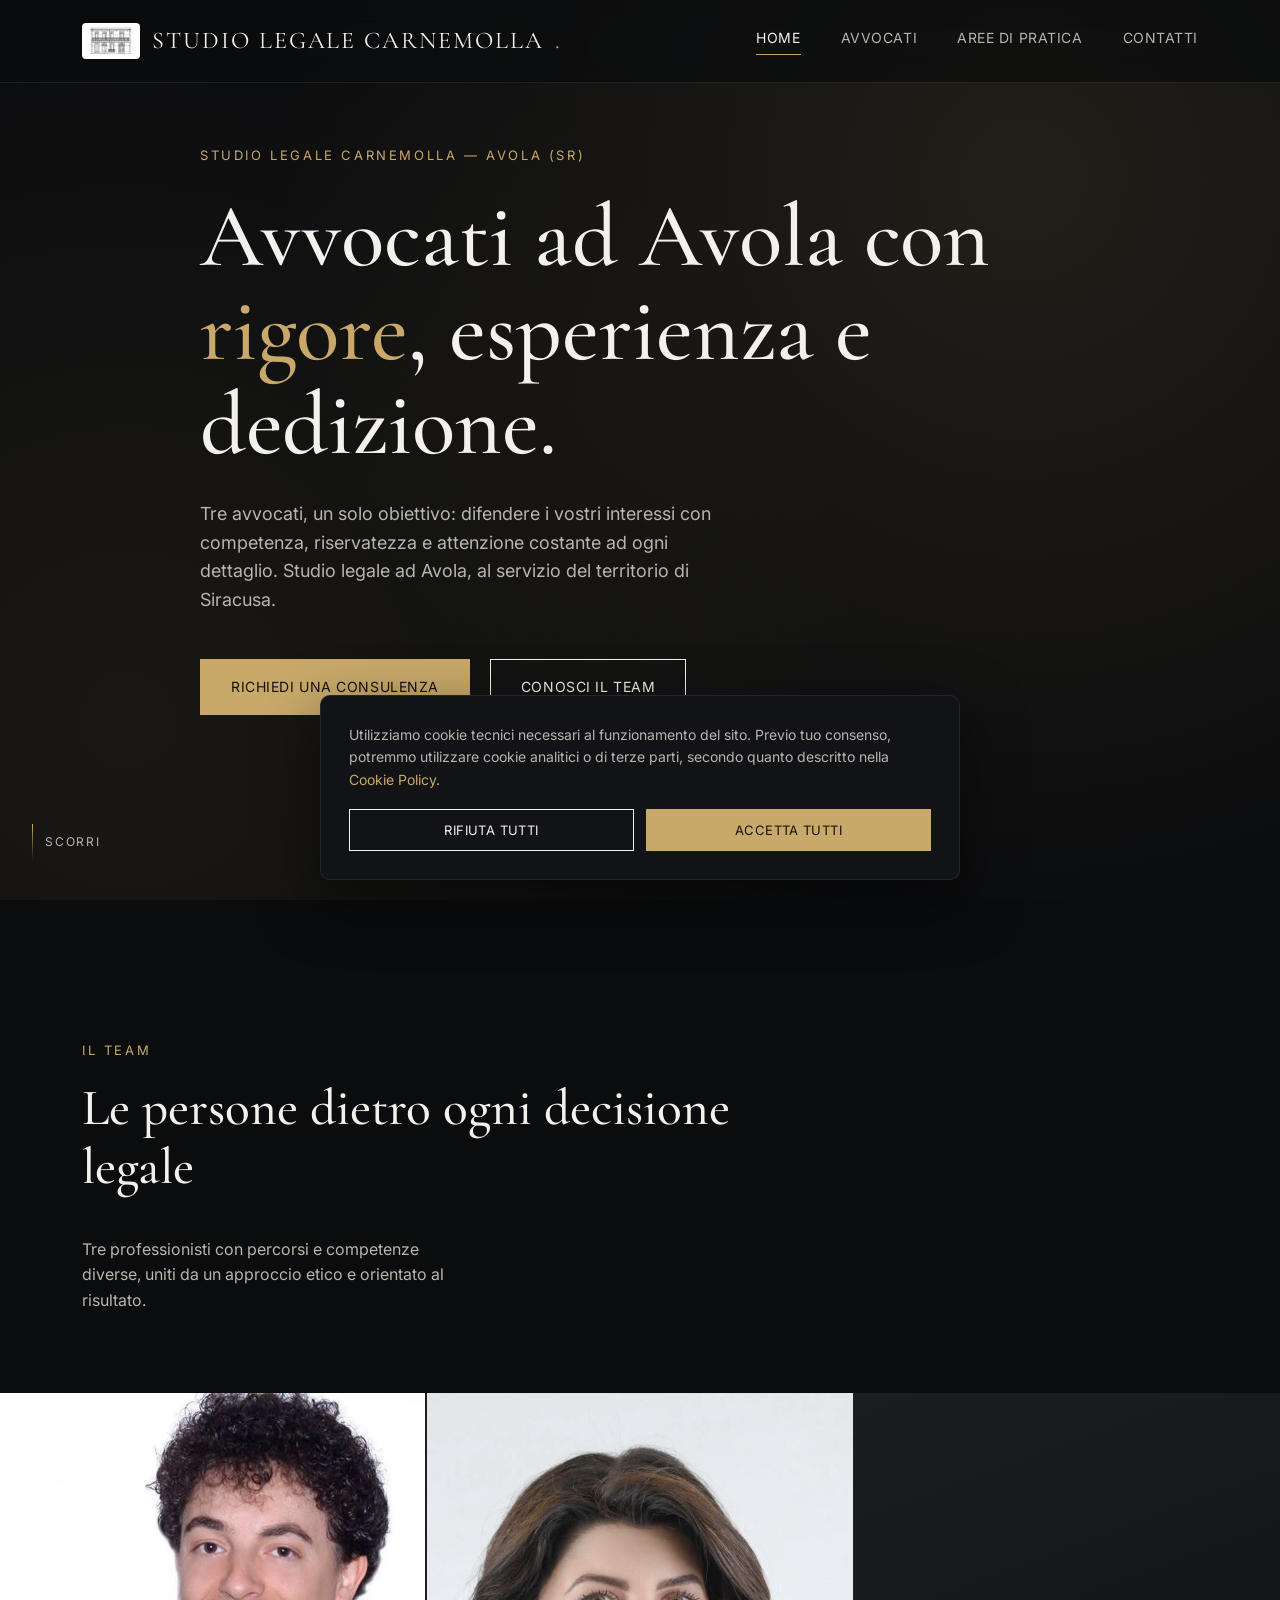
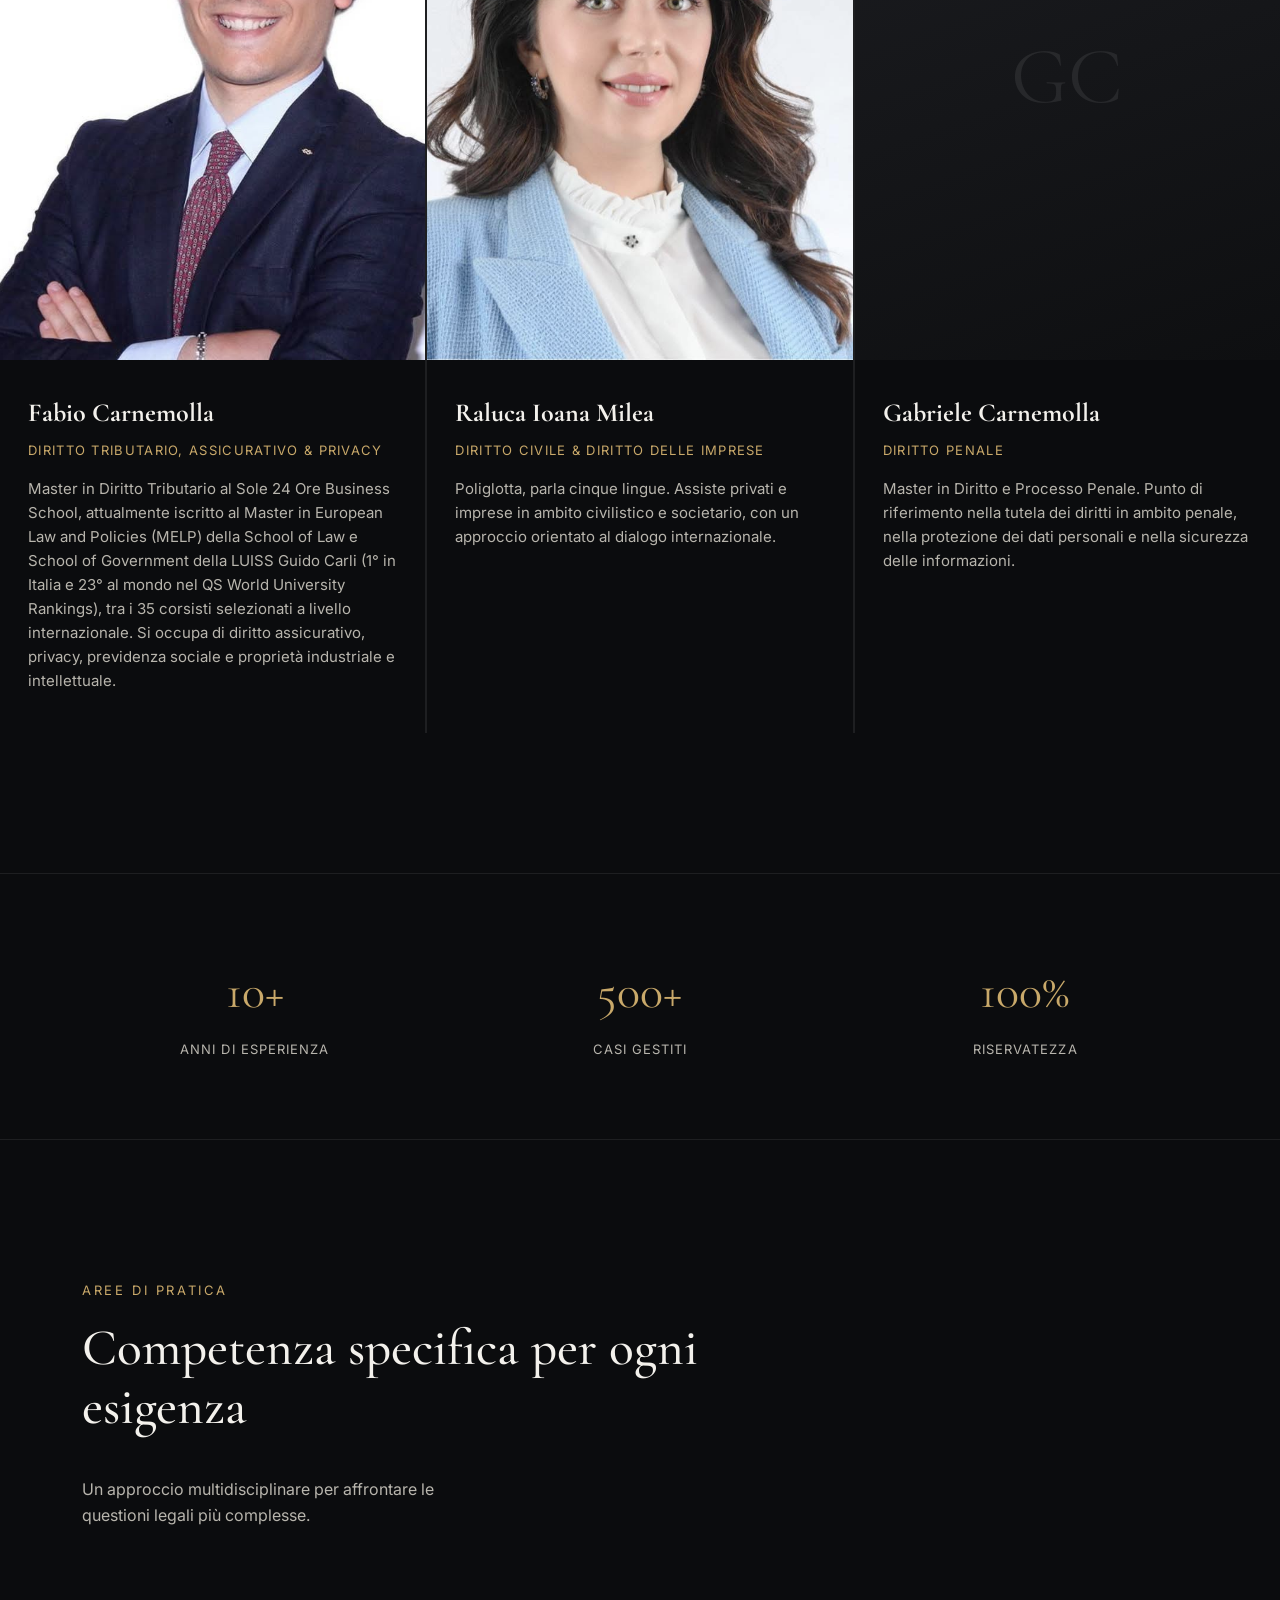
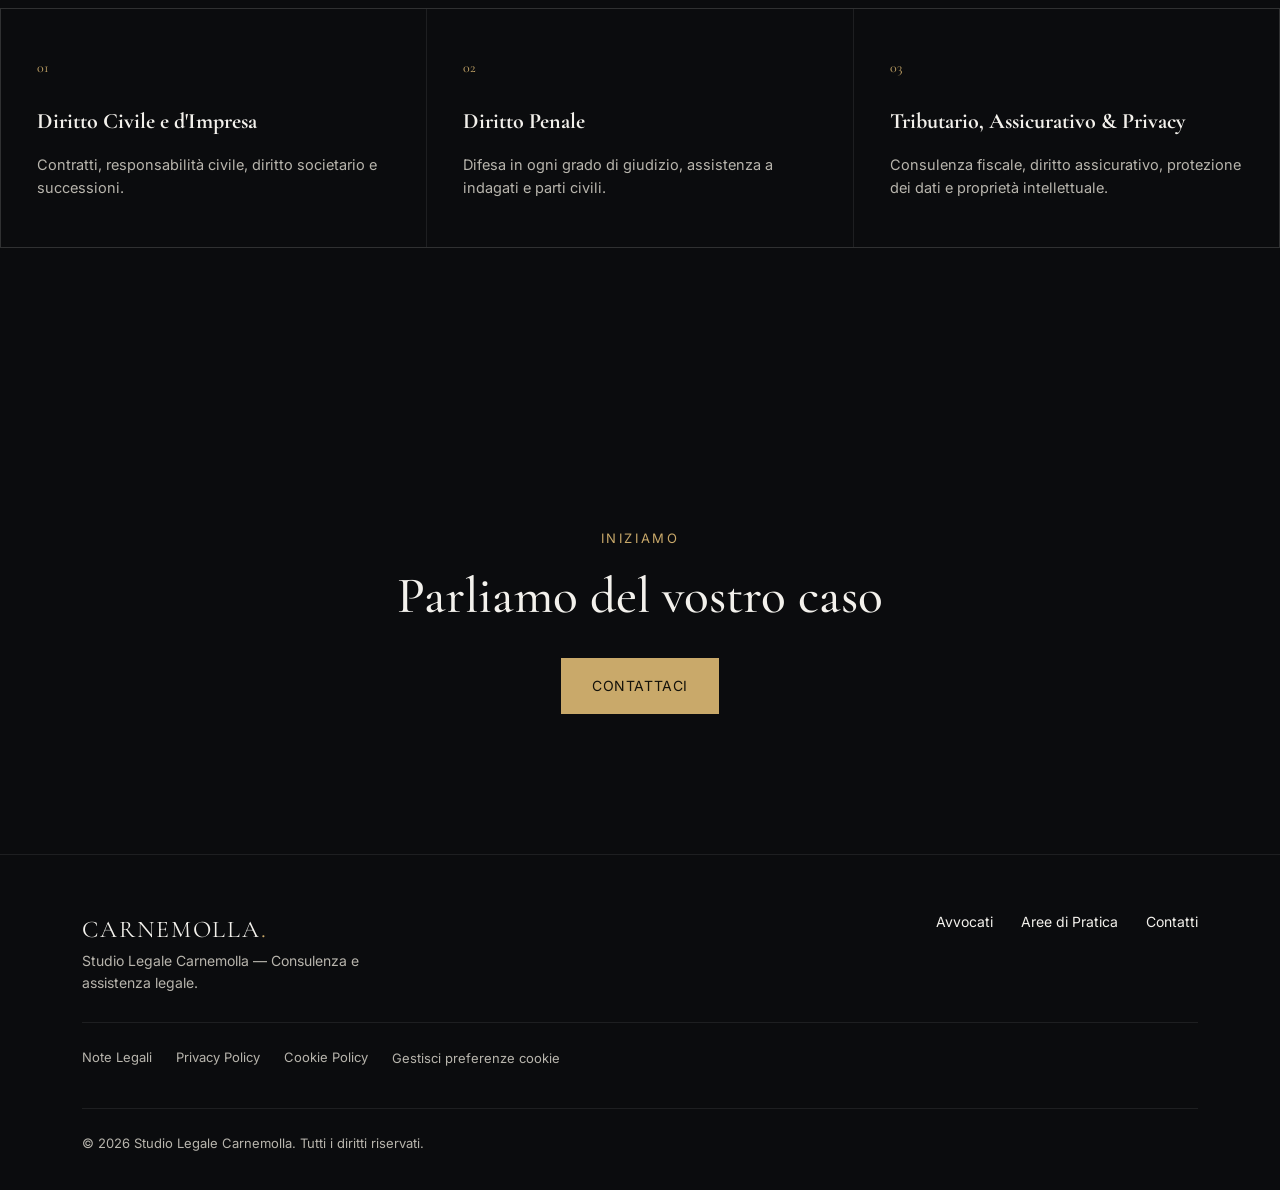
<file: index.html>
<!doctype html>
<html lang="it">
<head>
<meta charset="UTF-8" />
<meta name="viewport" content="width=device-width, initial-scale=1.0" />
<title>Studio Legale Avola | Avvocati ad Avola e Siracusa — Studio Legale Carnemolla</title>
<meta name="description" content="Studio Legale Carnemolla: avvocati ad Avola (SR) e nel territorio di Siracusa. Consulenza e assistenza legale in diritto civile, penale, tributario, assicurativo e privacy. Richiedi una consulenza." />
<meta name="keywords" content="studio legale Avola, studio legale, Avola, avvocato, avvocati, avvocato Avola, avvocati Avola, avvocato Siracusa" />
<link rel="canonical" href="https://www.carnemolla.eu/" />
<meta name="robots" content="index, follow" />
<meta property="og:type" content="website" />
<meta property="og:locale" content="it_IT" />
<meta property="og:site_name" content="Studio Legale Carnemolla" />
<meta property="og:title" content="Studio Legale Avola | Avvocati ad Avola e Siracusa — Studio Legale Carnemolla" />
<meta property="og:description" content="Avvocati ad Avola (SR) con esperienza in diritto civile, penale, tributario, assicurativo e privacy. Consulenza legale ad Avola e provincia di Siracusa." />
<meta property="og:url" content="https://www.carnemolla.eu/" />
<meta property="og:image" content="https://www.carnemolla.eu/assets/img/logo.png" />
<meta name="twitter:card" content="summary_large_image" />
<meta name="twitter:title" content="Studio Legale Avola — Studio Legale Carnemolla" />
<meta name="twitter:description" content="Avvocati ad Avola (SR) e Siracusa: diritto civile, penale, tributario, assicurativo e privacy." />
<meta name="twitter:image" content="https://www.carnemolla.eu/assets/img/logo.png" />
<link rel="preconnect" href="https://fonts.googleapis.com" />
<link href="https://fonts.googleapis.com/css2?family=Cormorant+Garamond:wght@400;500;600&family=Inter:wght@400;500;600&display=swap" rel="stylesheet" />
<link rel="stylesheet" href="css/style.css" />
<link rel="stylesheet" href="css/legal.css" />
<script type="application/ld+json">
{
  "@context": "https://schema.org",
  "@type": "LegalService",
  "@id": "https://www.carnemolla.eu/#organization",
  "name": "Studio Legale Carnemolla",
  "alternateName": "Studio Legale Avola - Carnemolla",
  "description": "Studio legale ad Avola (SR), provincia di Siracusa, con esperienza in diritto civile, penale, tributario, assicurativo e privacy.",
  "image": "https://www.carnemolla.eu/assets/img/logo.png",
  "logo": "https://www.carnemolla.eu/assets/img/logo.png",
  "url": "https://www.carnemolla.eu/",
  "telephone": "+39-349-660-2728",
  "email": "studiolegale@carnemolla.eu",
  "priceRange": "€€",
  "address": {
    "@type": "PostalAddress",
    "streetAddress": "Via Dante 47",
    "addressLocality": "Avola",
    "addressRegion": "SR",
    "postalCode": "96012",
    "addressCountry": "IT"
  },
  "geo": {
    "@type": "GeoCoordinates",
    "latitude": 36.9106,
    "longitude": 15.1444
  },
  "areaServed": [
    { "@type": "City", "name": "Avola" },
    { "@type": "AdministrativeArea", "name": "Siracusa" },
    { "@type": "AdministrativeArea", "name": "Sicilia" }
  ],
  "openingHoursSpecification": {
    "@type": "OpeningHoursSpecification",
    "dayOfWeek": ["Monday", "Tuesday", "Wednesday", "Thursday", "Friday"],
    "opens": "09:00",
    "closes": "18:00"
  },
  "employee": [
    {
      "@type": "Person",
      "name": "Fabio Carnemolla",
      "jobTitle": "Avvocato",
      "telephone": "+39-349-660-2728",
      "email": "avv.fabiocarnemolla@gmail.com"
    },
    {
      "@type": "Person",
      "name": "Raluca Ioana Milea",
      "jobTitle": "Avvocato",
      "telephone": "+39-351-831-5537",
      "email": "studiolegale@carnemolla.eu"
    },
    {
      "@type": "Person",
      "name": "Gabriele Carnemolla",
      "jobTitle": "Avvocato",
      "telephone": "+39-345-600-1762",
      "email": "avv.gabrielecarnemolla@carnemolla.eu"
    }
  ]
}
</script>
</head>
<body>

<header>
  <nav class="nav">
    <a href="index.html" class="logo logo--brand"><img src="assets/img/logo.png" alt="Studio Legale Carnemolla" class="logo-img" />Studio Legale Carnemolla<span>.</span></a>
    <div class="nav-links">
      <a href="index.html" class="active">Home</a>
      <a href="avvocati.html">Avvocati</a>
      <a href="aree-di-pratica.html">Aree di Pratica</a>
      <a href="contatti.html">Contatti</a>
    </div>
    <button class="nav-toggle" aria-label="Menu"><span></span><span></span><span></span></button>
  </nav>
</header>

<section class="hero">
  <div class="hero-content">
    <div class="hero-eyebrow">Studio Legale Carnemolla — Avola (SR)</div>
    <h1>Avvocati ad Avola con <em>rigore</em>, esperienza e dedizione.</h1>
    <p>Tre avvocati, un solo obiettivo: difendere i vostri interessi con competenza, riservatezza e attenzione costante ad ogni dettaglio. Studio legale ad Avola, al servizio del territorio di Siracusa.</p>
    <div class="hero-actions">
      <a href="contatti.html" class="btn btn-primary">Richiedi una consulenza</a>
      <a href="avvocati.html" class="btn btn-ghost">Conosci il team</a>
    </div>
  </div>
  <div class="scroll-cue">Scorri</div>
</section>

<section id="team">
  <div class="container">
    <div class="section-intro reveal">
      <div>
        <div class="eyebrow">Il Team</div>
        <h2 class="section-title">Le persone dietro ogni decisione legale</h2>
      </div>
      <p>Tre professionisti con percorsi e competenze diverse, uniti da un approccio etico e orientato al risultato.</p>
    </div>
  </div>

  <div class="team-grid">
    <div class="team-card reveal">
      <div class="team-photo">
        <img src="assets/img/avvocato-fabio.jpg" alt="Avv. Fabio Carnemolla" onerror="this.parentElement.innerHTML='<span class=&quot;placeholder-mark&quot;>FC</span>'" />
      </div>
      <div class="team-info">
        <h3>Fabio Carnemolla</h3>
        <div class="team-role">Diritto Tributario, Assicurativo &amp; Privacy</div>
        <p class="team-bio">Master in Diritto Tributario al Sole 24 Ore Business School, attualmente iscritto al Master in European Law and Policies (MELP) della School of Law e School of Government della LUISS Guido Carli (1° in Italia e 23° al mondo nel QS World University Rankings), tra i 35 corsisti selezionati a livello internazionale. Si occupa di diritto assicurativo, privacy, previdenza sociale e proprietà industriale e intellettuale.</p>
      </div>
    </div>
    <div class="team-card reveal">
      <div class="team-photo">
        <img src="assets/img/avvocato-raluca.jpg" alt="Avv. Raluca Ioana Milea" onerror="this.parentElement.innerHTML='<span class=&quot;placeholder-mark&quot;>RM</span>'" />
      </div>
      <div class="team-info">
        <h3>Raluca Ioana Milea</h3>
        <div class="team-role">Diritto Civile &amp; Diritto delle Imprese</div>
        <p class="team-bio">Poliglotta, parla cinque lingue. Assiste privati e imprese in ambito civilistico e societario, con un approccio orientato al dialogo internazionale.</p>
      </div>
    </div>
    <div class="team-card reveal">
      <div class="team-photo">
        <span class="placeholder-mark">GC</span>
      </div>
      <div class="team-info">
        <h3>Gabriele Carnemolla</h3>
        <div class="team-role">Diritto Penale</div>
        <p class="team-bio">Master in Diritto e Processo Penale. Punto di riferimento nella tutela dei diritti in ambito penale, nella protezione dei dati personali e nella sicurezza delle informazioni.</p>
      </div>
    </div>
  </div>
</section>

<section class="stats">
  <div class="container stats-grid">
    <div class="reveal"><div class="stat-num">10+</div><div class="stat-label">Anni di esperienza</div></div>
    <div class="reveal"><div class="stat-num">500+</div><div class="stat-label">Casi gestiti</div></div>
    <div class="reveal"><div class="stat-num">100%</div><div class="stat-label">Riservatezza</div></div>
  </div>
</section>

<section id="areas">
  <div class="container">
    <div class="section-intro reveal">
      <div>
        <div class="eyebrow">Aree di Pratica</div>
        <h2 class="section-title">Competenza specifica per ogni esigenza</h2>
      </div>
      <p>Un approccio multidisciplinare per affrontare le questioni legali più complesse.</p>
    </div>
  </div>
  <div class="areas-grid">
    <div class="area-card reveal">
      <div class="area-num">01</div>
      <h3>Diritto Civile e d'Impresa</h3>
      <p>Contratti, responsabilità civile, diritto societario e successioni.</p>
    </div>
    <div class="area-card reveal">
      <div class="area-num">02</div>
      <h3>Diritto Penale</h3>
      <p>Difesa in ogni grado di giudizio, assistenza a indagati e parti civili.</p>
    </div>
    <div class="area-card reveal">
      <div class="area-num">03</div>
      <h3>Tributario, Assicurativo &amp; Privacy</h3>
      <p>Consulenza fiscale, diritto assicurativo, protezione dei dati e proprietà intellettuale.</p>
    </div>
  </div>
</section>

<section class="cta">
  <div class="container">
    <div class="reveal">
      <div class="eyebrow">Iniziamo</div>
      <h2 class="section-title">Parliamo del vostro caso</h2>
      <div class="cta-actions">
        <a href="contatti.html" class="btn btn-primary">Contattaci</a>
      </div>
    </div>
  </div>
</section>

<footer>
  <div class="container">
    <div class="footer-grid">
      <div>
        <a href="index.html" class="logo">Carnemolla<span>.</span></a>
        <p>Studio Legale Carnemolla — Consulenza e assistenza legale.</p>
      </div>
      <div class="footer-links">
        <a href="avvocati.html">Avvocati</a>
        <a href="aree-di-pratica.html">Aree di Pratica</a>
        <a href="contatti.html">Contatti</a>
      </div>
    </div>
    <div class="footer-legal">
      <a href="note-legali.html">Note Legali</a>
      <a href="privacy.html">Privacy Policy</a>
      <a href="cookie-policy.html">Cookie Policy</a>
      <button type="button" id="manage-cookies" class="footer-legal-btn">Gestisci preferenze cookie</button>
    </div>
    <div class="footer-bottom">
      <span>&copy; 2026 Studio Legale Carnemolla. Tutti i diritti riservati.</span>
    </div>
  </div>
</footer>

<script src="js/main.js"></script>
</body>
</html>
</file>
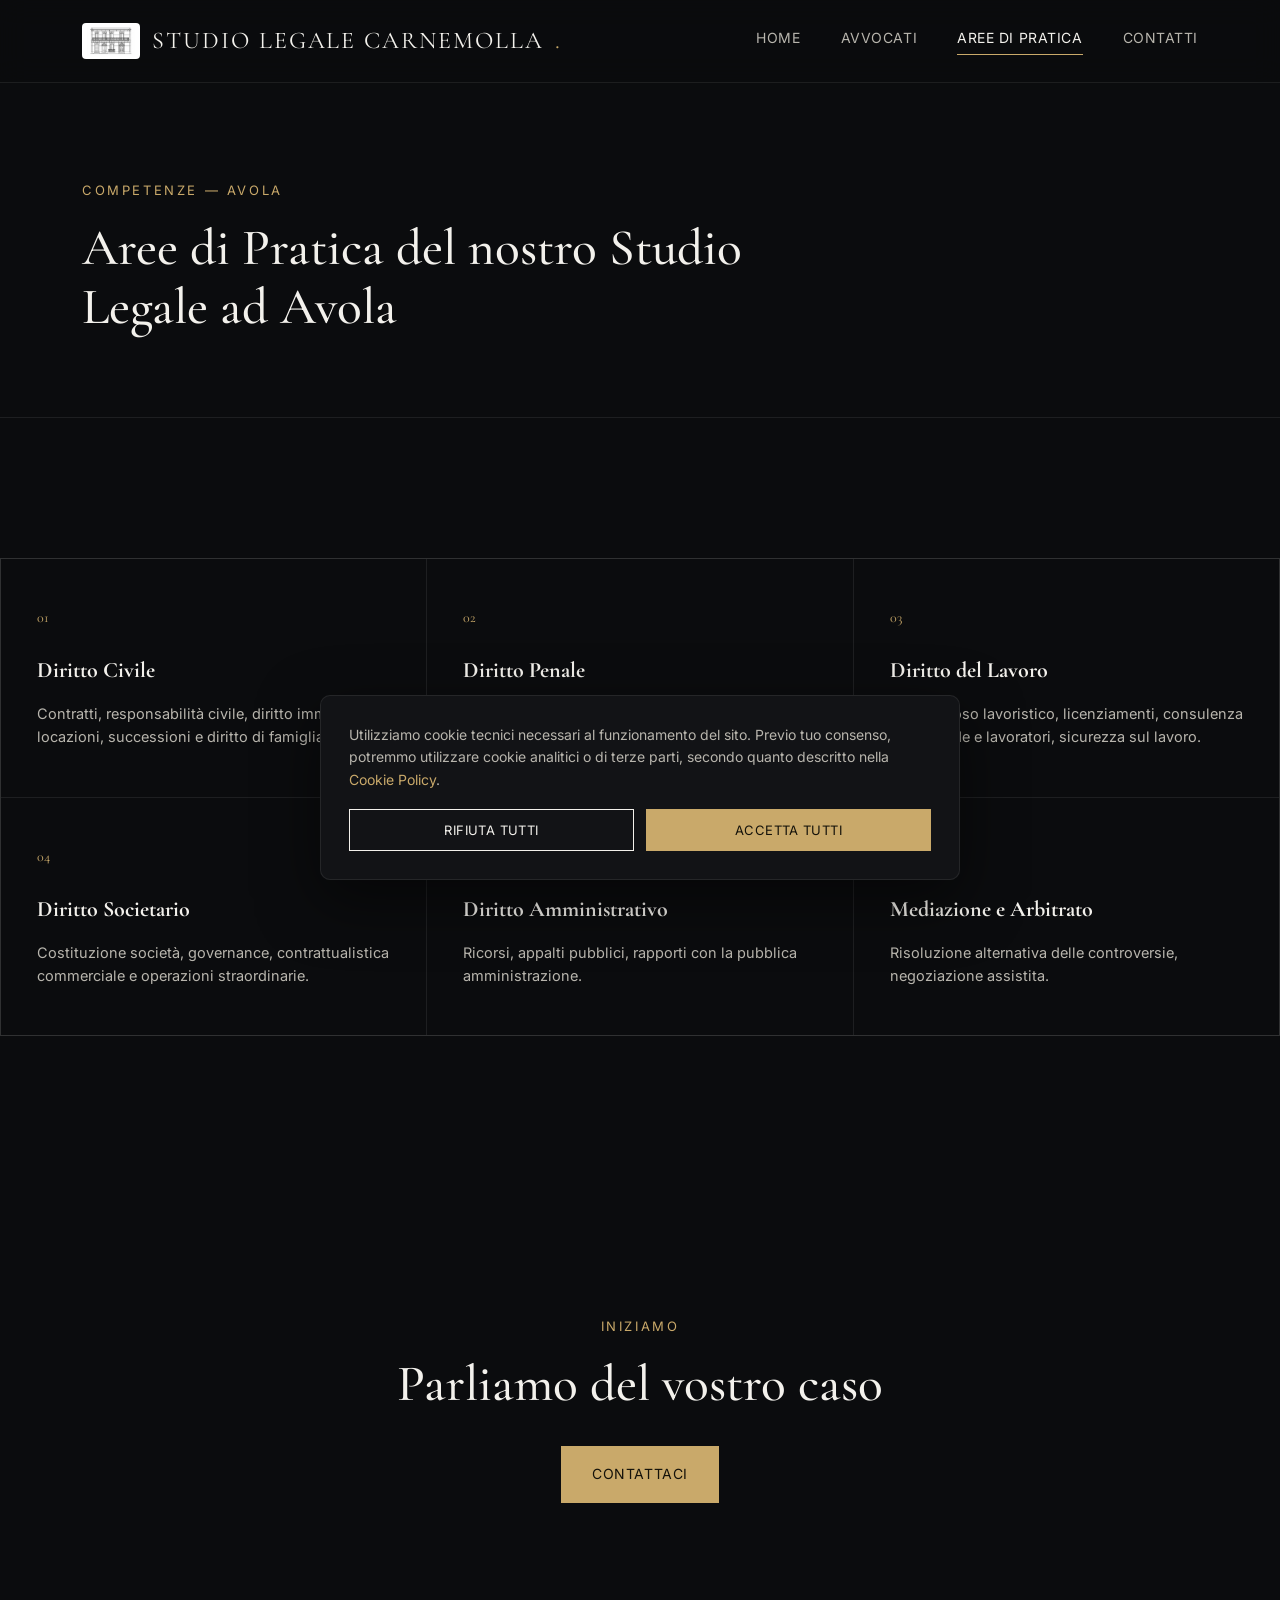
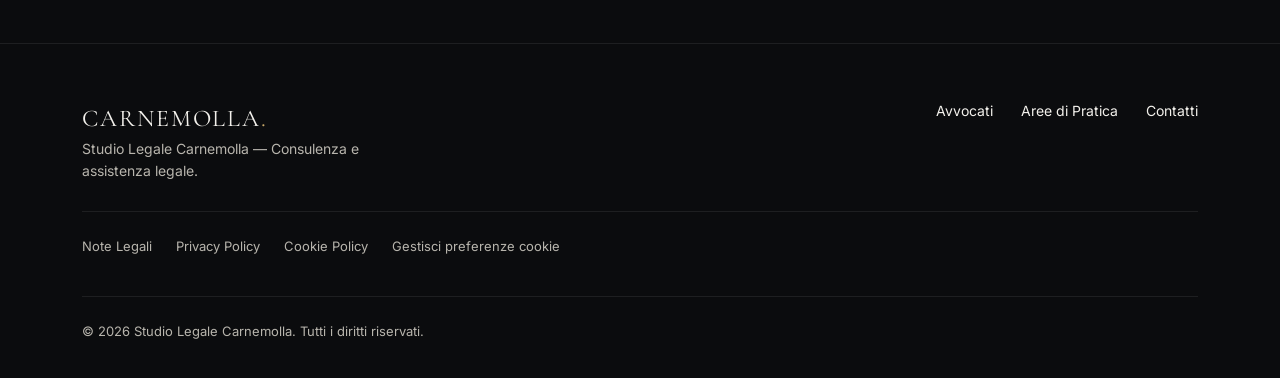
<file: aree-di-pratica.html>
<!doctype html>
<html lang="it">
<head>
<meta charset="UTF-8" />
<meta name="viewport" content="width=device-width, initial-scale=1.0" />
<title>Aree di Pratica | Avvocato Avola e Siracusa — Studio Legale Carnemolla</title>
<meta name="description" content="Le aree di competenza dello Studio Legale Carnemolla, avvocati ad Avola (SR): diritto civile, penale, del lavoro, societario, amministrativo, mediazione. Assistenza legale ad Avola e Siracusa." />
<meta name="keywords" content="avvocato Avola, avvocato Siracusa, studio legale Avola, diritto civile Avola, diritto penale Avola" />
<link rel="canonical" href="https://www.carnemolla.eu/aree-di-pratica.html" />
<meta name="robots" content="index, follow" />
<meta property="og:type" content="website" />
<meta property="og:locale" content="it_IT" />
<meta property="og:site_name" content="Studio Legale Carnemolla" />
<meta property="og:title" content="Aree di Pratica | Avvocato Avola e Siracusa — Studio Legale Carnemolla" />
<meta property="og:description" content="Diritto civile, penale, del lavoro, societario, amministrativo e mediazione: le aree di competenza dello Studio Legale Carnemolla ad Avola." />
<meta property="og:url" content="https://www.carnemolla.eu/aree-di-pratica.html" />
<meta property="og:image" content="https://www.carnemolla.eu/assets/img/logo.png" />
<meta name="twitter:card" content="summary_large_image" />
<link rel="preconnect" href="https://fonts.googleapis.com" />
<link href="https://fonts.googleapis.com/css2?family=Cormorant+Garamond:wght@400;500;600&family=Inter:wght@400;500;600&display=swap" rel="stylesheet" />
<link rel="stylesheet" href="css/style.css" />
<link rel="stylesheet" href="css/legal.css" />
<script type="application/ld+json">
{
  "@context": "https://schema.org",
  "@type": "BreadcrumbList",
  "itemListElement": [
    { "@type": "ListItem", "position": 1, "name": "Home", "item": "https://www.carnemolla.eu/" },
    { "@type": "ListItem", "position": 2, "name": "Aree di Pratica", "item": "https://www.carnemolla.eu/aree-di-pratica.html" }
  ]
}
</script>
</head>
<body>

<header>
  <nav class="nav">
    <a href="index.html" class="logo logo--brand"><img src="assets/img/logo.png" alt="Studio Legale Carnemolla" class="logo-img" />Studio Legale Carnemolla<span>.</span></a>
    <div class="nav-links">
      <a href="index.html">Home</a>
      <a href="avvocati.html">Avvocati</a>
      <a href="aree-di-pratica.html" class="active">Aree di Pratica</a>
      <a href="contatti.html">Contatti</a>
    </div>
    <button class="nav-toggle" aria-label="Menu"><span></span><span></span><span></span></button>
  </nav>
</header>

<section class="page-header">
  <div class="container">
    <div class="eyebrow">Competenze — Avola</div>
    <h1 class="section-title">Aree di Pratica del nostro Studio Legale ad Avola</h1>
  </div>
</section>

<section>
  <div class="areas-grid">
    <div class="area-card reveal">
      <div class="area-num">01</div>
      <h3>Diritto Civile</h3>
      <p>Contratti, responsabilità civile, diritto immobiliare, locazioni, successioni e diritto di famiglia.</p>
    </div>
    <div class="area-card reveal">
      <div class="area-num">02</div>
      <h3>Diritto Penale</h3>
      <p>Difesa in ogni grado di giudizio, assistenza a indagati, imputati e parti civili, misure cautelari.</p>
    </div>
    <div class="area-card reveal">
      <div class="area-num">03</div>
      <h3>Diritto del Lavoro</h3>
      <p>Contenzioso lavoristico, licenziamenti, consulenza per aziende e lavoratori, sicurezza sul lavoro.</p>
    </div>
    <div class="area-card reveal">
      <div class="area-num">04</div>
      <h3>Diritto Societario</h3>
      <p>Costituzione società, governance, contrattualistica commerciale e operazioni straordinarie.</p>
    </div>
    <div class="area-card reveal">
      <div class="area-num">05</div>
      <h3>Diritto Amministrativo</h3>
      <p>Ricorsi, appalti pubblici, rapporti con la pubblica amministrazione.</p>
    </div>
    <div class="area-card reveal">
      <div class="area-num">06</div>
      <h3>Mediazione e Arbitrato</h3>
      <p>Risoluzione alternativa delle controversie, negoziazione assistita.</p>
    </div>
  </div>
</section>

<section class="cta">
  <div class="container">
    <div class="reveal">
      <div class="eyebrow">Iniziamo</div>
      <h2 class="section-title">Parliamo del vostro caso</h2>
      <div class="cta-actions">
        <a href="contatti.html" class="btn btn-primary">Contattaci</a>
      </div>
    </div>
  </div>
</section>

<footer>
  <div class="container">
    <div class="footer-grid">
      <div>
        <a href="index.html" class="logo">Carnemolla<span>.</span></a>
        <p>Studio Legale Carnemolla — Consulenza e assistenza legale.</p>
      </div>
      <div class="footer-links">
        <a href="avvocati.html">Avvocati</a>
        <a href="aree-di-pratica.html">Aree di Pratica</a>
        <a href="contatti.html">Contatti</a>
      </div>
    </div>
    <div class="footer-legal">
      <a href="note-legali.html">Note Legali</a>
      <a href="privacy.html">Privacy Policy</a>
      <a href="cookie-policy.html">Cookie Policy</a>
      <button type="button" id="manage-cookies" class="footer-legal-btn">Gestisci preferenze cookie</button>
    </div>
    <div class="footer-bottom">
      <span>&copy; 2026 Studio Legale Carnemolla. Tutti i diritti riservati.</span>
    </div>
  </div>
</footer>

<script src="js/main.js"></script>
</body>
</html>
</file>
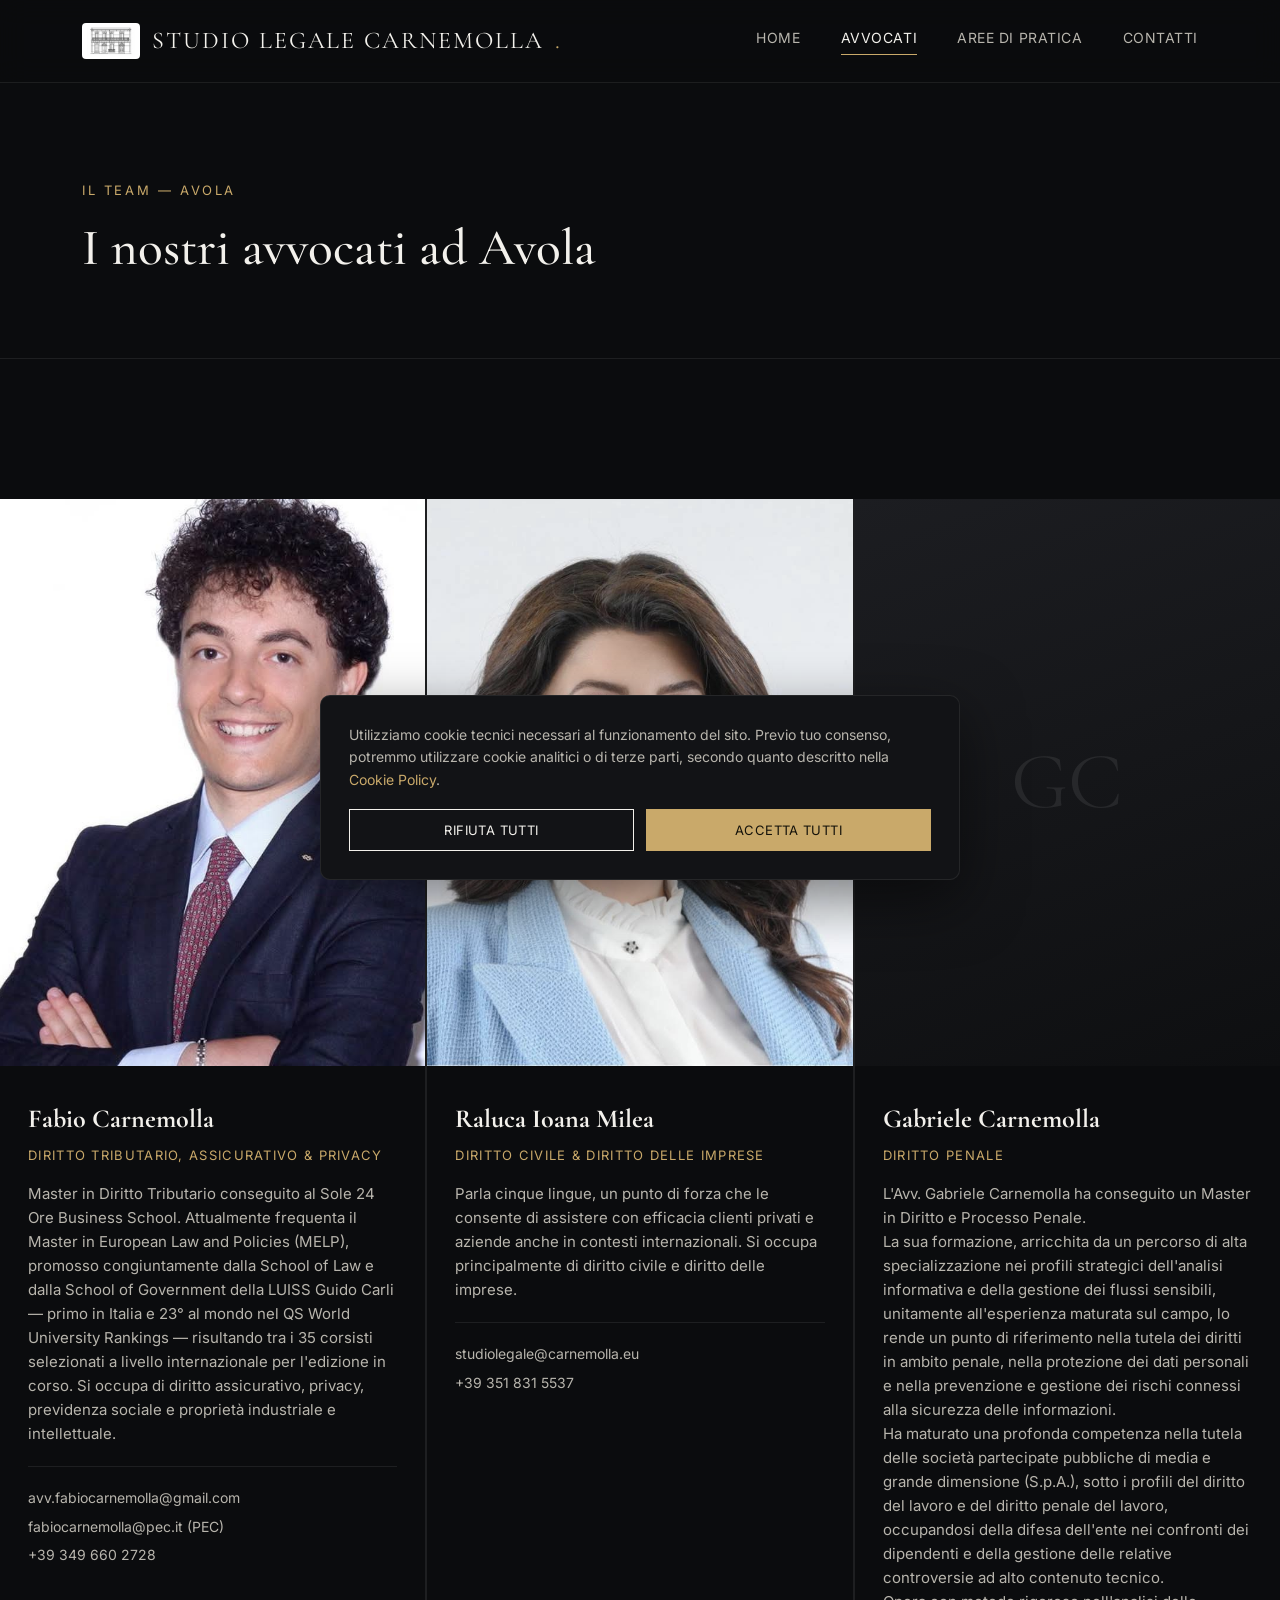
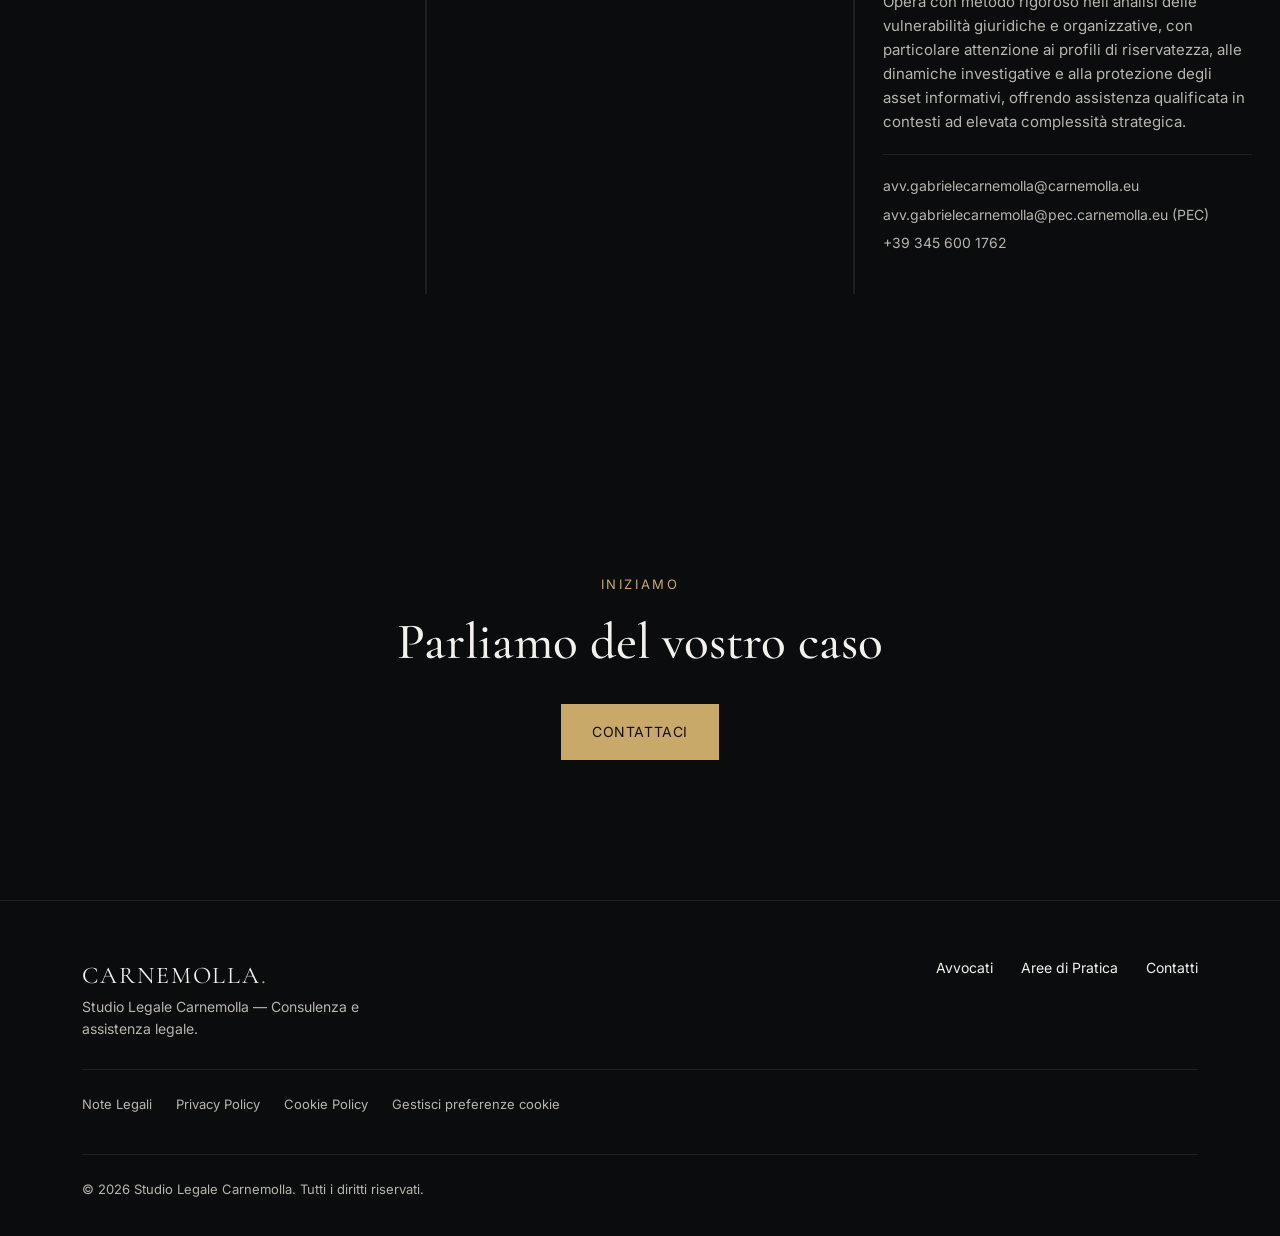
<file: avvocati.html>
<!doctype html>
<html lang="it">
<head>
<meta charset="UTF-8" />
<meta name="viewport" content="width=device-width, initial-scale=1.0" />
<title>Avvocati ad Avola | Il Team — Studio Legale Carnemolla</title>
<meta name="description" content="Il team di avvocati dello Studio Legale Carnemolla ad Avola (SR): Fabio Carnemolla, Raluca Ioana Milea e Gabriele Carnemolla. Esperienza in diritto civile, penale, tributario e privacy nel territorio di Siracusa." />
<meta name="keywords" content="avvocato Avola, avvocati Avola, avvocato Siracusa, avvocati, studio legale Avola" />
<link rel="canonical" href="https://www.carnemolla.eu/avvocati.html" />
<meta name="robots" content="index, follow" />
<meta property="og:type" content="website" />
<meta property="og:locale" content="it_IT" />
<meta property="og:site_name" content="Studio Legale Carnemolla" />
<meta property="og:title" content="Avvocati ad Avola | Il Team — Studio Legale Carnemolla" />
<meta property="og:description" content="Conosci gli avvocati dello Studio Legale Carnemolla ad Avola: Fabio Carnemolla, Raluca Ioana Milea, Gabriele Carnemolla." />
<meta property="og:url" content="https://www.carnemolla.eu/avvocati.html" />
<meta property="og:image" content="https://www.carnemolla.eu/assets/img/logo.png" />
<meta name="twitter:card" content="summary_large_image" />
<link rel="preconnect" href="https://fonts.googleapis.com" />
<link href="https://fonts.googleapis.com/css2?family=Cormorant+Garamond:wght@400;500;600&family=Inter:wght@400;500;600&display=swap" rel="stylesheet" />
<link rel="stylesheet" href="css/style.css" />
<link rel="stylesheet" href="css/legal.css" />
<script type="application/ld+json">
{
  "@context": "https://schema.org",
  "@graph": [
    {
      "@type": "Person",
      "name": "Fabio Carnemolla",
      "jobTitle": "Avvocato",
      "image": "https://www.carnemolla.eu/assets/img/avvocato-fabio.jpg",
      "telephone": "+39-349-660-2728",
      "email": "avv.fabiocarnemolla@gmail.com",
      "worksFor": { "@id": "https://www.carnemolla.eu/#organization" },
      "knowsAbout": ["Diritto Tributario", "Diritto Assicurativo", "Privacy", "Previdenza Sociale", "Proprietà Industriale e Intellettuale"],
      "address": { "@type": "PostalAddress", "addressLocality": "Avola", "addressRegion": "SR", "addressCountry": "IT" }
    },
    {
      "@type": "Person",
      "name": "Raluca Ioana Milea",
      "jobTitle": "Avvocato",
      "image": "https://www.carnemolla.eu/assets/img/avvocato-raluca.jpg",
      "telephone": "+39-351-831-5537",
      "email": "studiolegale@carnemolla.eu",
      "worksFor": { "@id": "https://www.carnemolla.eu/#organization" },
      "knowsAbout": ["Diritto Civile", "Diritto delle Imprese"],
      "address": { "@type": "PostalAddress", "addressLocality": "Avola", "addressRegion": "SR", "addressCountry": "IT" }
    },
    {
      "@type": "Person",
      "name": "Gabriele Carnemolla",
      "jobTitle": "Avvocato",
      "telephone": "+39-345-600-1762",
      "email": "avv.gabrielecarnemolla@carnemolla.eu",
      "worksFor": { "@id": "https://www.carnemolla.eu/#organization" },
      "knowsAbout": ["Diritto Penale"],
      "address": { "@type": "PostalAddress", "addressLocality": "Avola", "addressRegion": "SR", "addressCountry": "IT" }
    }
  ]
}
</script>
</head>
<body>

<header>
  <nav class="nav">
    <a href="index.html" class="logo logo--brand"><img src="assets/img/logo.png" alt="Studio Legale Carnemolla" class="logo-img" />Studio Legale Carnemolla<span>.</span></a>
    <div class="nav-links">
      <a href="index.html">Home</a>
      <a href="avvocati.html" class="active">Avvocati</a>
      <a href="aree-di-pratica.html">Aree di Pratica</a>
      <a href="contatti.html">Contatti</a>
    </div>
    <button class="nav-toggle" aria-label="Menu"><span></span><span></span><span></span></button>
  </nav>
</header>

<section class="page-header">
  <div class="container">
    <div class="eyebrow">Il Team — Avola</div>
    <h1 class="section-title">I nostri avvocati ad Avola</h1>
  </div>
</section>

<section>
  <div class="team-grid">
    <div class="team-card reveal">
      <div class="team-photo">
        <img src="assets/img/avvocato-fabio.jpg" alt="Avv. Fabio Carnemolla" onerror="this.parentElement.innerHTML='<span class=&quot;placeholder-mark&quot;>FC</span>'" />
      </div>
      <div class="team-info">
        <h3>Fabio Carnemolla</h3>
        <div class="team-role">Diritto Tributario, Assicurativo &amp; Privacy</div>
        <p class="team-bio">Master in Diritto Tributario conseguito al Sole 24 Ore Business School. Attualmente frequenta il Master in European Law and Policies (MELP), promosso congiuntamente dalla School of Law e dalla School of Government della LUISS Guido Carli — primo in Italia e 23° al mondo nel QS World University Rankings — risultando tra i 35 corsisti selezionati a livello internazionale per l'edizione in corso. Si occupa di diritto assicurativo, privacy, previdenza sociale e proprietà industriale e intellettuale.</p>
        <div class="team-contact">
          <a href="mailto:avv.fabiocarnemolla@gmail.com">avv.fabiocarnemolla@gmail.com</a>
          <a href="mailto:fabiocarnemolla@pec.it">fabiocarnemolla@pec.it (PEC)</a>
          <a href="tel:+393496602728">+39 349 660 2728</a>
        </div>
      </div>
    </div>
    <div class="team-card reveal">
      <div class="team-photo">
        <img src="assets/img/avvocato-raluca.jpg" alt="Avv. Raluca Ioana Milea" onerror="this.parentElement.innerHTML='<span class=&quot;placeholder-mark&quot;>RM</span>'" />
      </div>
      <div class="team-info">
        <h3>Raluca Ioana Milea</h3>
        <div class="team-role">Diritto Civile &amp; Diritto delle Imprese</div>
        <p class="team-bio">Parla cinque lingue, un punto di forza che le consente di assistere con efficacia clienti privati e aziende anche in contesti internazionali. Si occupa principalmente di diritto civile e diritto delle imprese.</p>
        <div class="team-contact">
          <a href="mailto:studiolegale@carnemolla.eu">studiolegale@carnemolla.eu</a>
          <a href="tel:+393518315537">+39 351 831 5537</a>
        </div>
      </div>
    </div>
    <div class="team-card reveal">
      <div class="team-photo">
        <span class="placeholder-mark">GC</span>
      </div>
      <div class="team-info">
        <h3>Gabriele Carnemolla</h3>
        <div class="team-role">Diritto Penale</div>
        <p class="team-bio">L'Avv. Gabriele Carnemolla ha conseguito un Master in Diritto e Processo Penale.</p>
        <p class="team-bio">La sua formazione, arricchita da un percorso di alta specializzazione nei profili strategici dell'analisi informativa e della gestione dei flussi sensibili, unitamente all'esperienza maturata sul campo, lo rende un punto di riferimento nella tutela dei diritti in ambito penale, nella protezione dei dati personali e nella prevenzione e gestione dei rischi connessi alla sicurezza delle informazioni.</p>
        <p class="team-bio">Ha maturato una profonda competenza nella tutela delle società partecipate pubbliche di media e grande dimensione (S.p.A.), sotto i profili del diritto del lavoro e del diritto penale del lavoro, occupandosi della difesa dell'ente nei confronti dei dipendenti e della gestione delle relative controversie ad alto contenuto tecnico.</p>
        <p class="team-bio">Opera con metodo rigoroso nell'analisi delle vulnerabilità giuridiche e organizzative, con particolare attenzione ai profili di riservatezza, alle dinamiche investigative e alla protezione degli asset informativi, offrendo assistenza qualificata in contesti ad elevata complessità strategica.</p>
        <div class="team-contact">
          <a href="mailto:avv.gabrielecarnemolla@carnemolla.eu">avv.gabrielecarnemolla@carnemolla.eu</a>
          <a href="mailto:avv.gabrielecarnemolla@pec.carnemolla.eu">avv.gabrielecarnemolla@pec.carnemolla.eu (PEC)</a>
          <a href="tel:+393456001762">+39 345 600 1762</a>
        </div>
      </div>
    </div>
  </div>
</section>

<section class="cta">
  <div class="container">
    <div class="reveal">
      <div class="eyebrow">Iniziamo</div>
      <h2 class="section-title">Parliamo del vostro caso</h2>
      <div class="cta-actions">
        <a href="contatti.html" class="btn btn-primary">Contattaci</a>
      </div>
    </div>
  </div>
</section>

<footer>
  <div class="container">
    <div class="footer-grid">
      <div>
        <a href="index.html" class="logo">Carnemolla<span>.</span></a>
        <p>Studio Legale Carnemolla — Consulenza e assistenza legale.</p>
      </div>
      <div class="footer-links">
        <a href="avvocati.html">Avvocati</a>
        <a href="aree-di-pratica.html">Aree di Pratica</a>
        <a href="contatti.html">Contatti</a>
      </div>
    </div>
    <div class="footer-legal">
      <a href="note-legali.html">Note Legali</a>
      <a href="privacy.html">Privacy Policy</a>
      <a href="cookie-policy.html">Cookie Policy</a>
      <button type="button" id="manage-cookies" class="footer-legal-btn">Gestisci preferenze cookie</button>
    </div>
    <div class="footer-bottom">
      <span>&copy; 2026 Studio Legale Carnemolla. Tutti i diritti riservati.</span>
    </div>
  </div>
</footer>

<script src="js/main.js"></script>
</body>
</html>
</file>
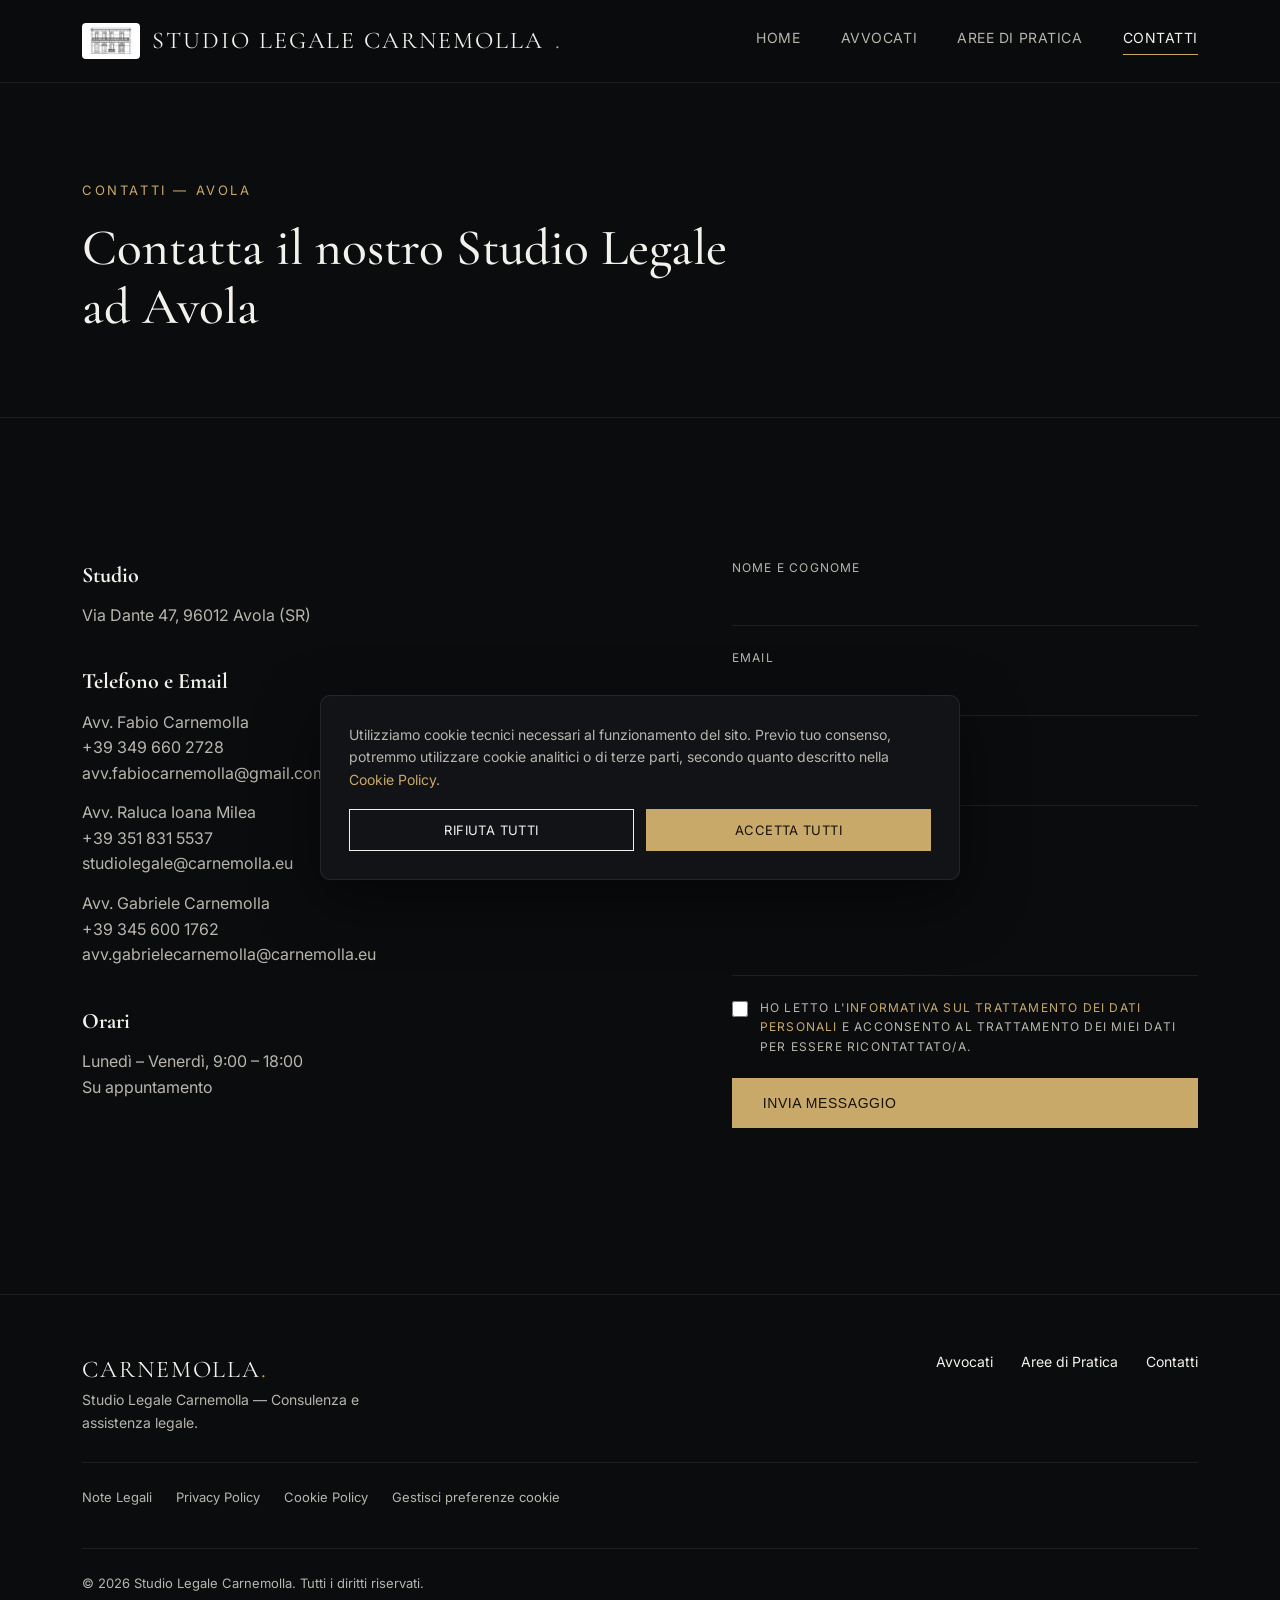
<file: contatti.html>
<!doctype html>
<html lang="it">
<head>
<meta charset="UTF-8" />
<meta name="viewport" content="width=device-width, initial-scale=1.0" />
<title>Contatti | Studio Legale Avola — Studio Legale Carnemolla</title>
<meta name="description" content="Contatta lo Studio Legale Carnemolla, avvocati ad Avola (SR), provincia di Siracusa. Via Dante 47, Avola. Richiedi una consulenza legale." />
<meta name="keywords" content="studio legale Avola, avvocato Avola, avvocato Siracusa, contatti avvocato" />
<link rel="canonical" href="https://www.carnemolla.eu/contatti.html" />
<meta name="robots" content="index, follow" />
<meta property="og:type" content="website" />
<meta property="og:locale" content="it_IT" />
<meta property="og:site_name" content="Studio Legale Carnemolla" />
<meta property="og:title" content="Contatti | Studio Legale Avola — Studio Legale Carnemolla" />
<meta property="og:description" content="Contatta lo Studio Legale Carnemolla ad Avola (SR). Via Dante 47, Avola. Richiedi una consulenza legale." />
<meta property="og:url" content="https://www.carnemolla.eu/contatti.html" />
<meta property="og:image" content="https://www.carnemolla.eu/assets/img/logo.png" />
<meta name="twitter:card" content="summary_large_image" />
<link rel="preconnect" href="https://fonts.googleapis.com" />
<link href="https://fonts.googleapis.com/css2?family=Cormorant+Garamond:wght@400;500;600&family=Inter:wght@400;500;600&display=swap" rel="stylesheet" />
<link rel="stylesheet" href="css/style.css" />
<link rel="stylesheet" href="css/legal.css" />
<script type="application/ld+json">
{
  "@context": "https://schema.org",
  "@type": "BreadcrumbList",
  "itemListElement": [
    { "@type": "ListItem", "position": 1, "name": "Home", "item": "https://www.carnemolla.eu/" },
    { "@type": "ListItem", "position": 2, "name": "Contatti", "item": "https://www.carnemolla.eu/contatti.html" }
  ]
}
</script>
</head>
<body>

<header>
  <nav class="nav">
    <a href="index.html" class="logo logo--brand"><img src="assets/img/logo.png" alt="Studio Legale Carnemolla" class="logo-img" />Studio Legale Carnemolla<span>.</span></a>
    <div class="nav-links">
      <a href="index.html">Home</a>
      <a href="avvocati.html">Avvocati</a>
      <a href="aree-di-pratica.html">Aree di Pratica</a>
      <a href="contatti.html" class="active">Contatti</a>
    </div>
    <button class="nav-toggle" aria-label="Menu"><span></span><span></span><span></span></button>
  </nav>
</header>

<section class="page-header">
  <div class="container">
    <div class="eyebrow">Contatti — Avola</div>
    <h1 class="section-title">Contatta il nostro Studio Legale ad Avola</h1>
  </div>
</section>

<section>
  <div class="container contact-grid">
    <div class="contact-info reveal">
      <h3>Studio</h3>
      <p>Via Dante 47, 96012 Avola (SR)</p>

      <h3>Telefono e Email</h3>
      <p>
        Avv. Fabio Carnemolla<br />
        <a href="tel:+393496602728">+39 349 660 2728</a><br />
        <a href="mailto:avv.fabiocarnemolla@gmail.com">avv.fabiocarnemolla@gmail.com</a>
      </p>
      <p>
        Avv. Raluca Ioana Milea<br />
        <a href="tel:+393518315537">+39 351 831 5537</a><br />
        <a href="mailto:studiolegale@carnemolla.eu">studiolegale@carnemolla.eu</a>
      </p>
      <p>
        Avv. Gabriele Carnemolla<br />
        <a href="tel:+393456001762">+39 345 600 1762</a><br />
        <a href="mailto:avv.gabrielecarnemolla@carnemolla.eu">avv.gabrielecarnemolla@carnemolla.eu</a>
      </p>

      <h3>Orari</h3>
      <p>Lunedì – Venerdì, 9:00 – 18:00<br />Su appuntamento</p>
    </div>

    <form id="contact-form" class="reveal" action="https://formsubmit.co/ajax/avv.fabiocarnemolla@gmail.com" method="POST">
      <input type="hidden" name="_subject" value="Nuovo contatto dal sito carnemolla.eu" />
      <input type="text" name="_honey" style="display:none" tabindex="-1" autocomplete="off" />
      <div class="field">
        <label for="name">Nome e cognome</label>
        <input type="text" id="name" name="name" required />
      </div>
      <div class="field">
        <label for="email">Email</label>
        <input type="email" id="email" name="email" required />
      </div>
      <div class="field">
        <label for="phone">Telefono</label>
        <input type="tel" id="phone" name="phone" />
      </div>
      <div class="field">
        <label for="message">Messaggio</label>
        <textarea id="message" name="message" rows="5" required></textarea>
      </div>
      <div class="field field--checkbox">
        <label class="checkbox-label">
          <input type="checkbox" id="privacy-consent" name="privacy-consent" required />
          <span>Ho letto l'<a href="privacy.html" target="_blank" rel="noopener noreferrer">informativa sul trattamento dei dati personali</a> e acconsento al trattamento dei miei dati per essere ricontattato/a.</span>
        </label>
      </div>
      <button type="submit" class="btn btn-primary">Invia messaggio</button>
      <p class="form-status" id="form-status" role="status" aria-live="polite"></p>
    </form>
  </div>
</section>

<footer>
  <div class="container">
    <div class="footer-grid">
      <div>
        <a href="index.html" class="logo">Carnemolla<span>.</span></a>
        <p>Studio Legale Carnemolla — Consulenza e assistenza legale.</p>
      </div>
      <div class="footer-links">
        <a href="avvocati.html">Avvocati</a>
        <a href="aree-di-pratica.html">Aree di Pratica</a>
        <a href="contatti.html">Contatti</a>
      </div>
    </div>
    <div class="footer-legal">
      <a href="note-legali.html">Note Legali</a>
      <a href="privacy.html">Privacy Policy</a>
      <a href="cookie-policy.html">Cookie Policy</a>
      <button type="button" id="manage-cookies" class="footer-legal-btn">Gestisci preferenze cookie</button>
    </div>
    <div class="footer-bottom">
      <span>&copy; 2026 Studio Legale Carnemolla. Tutti i diritti riservati.</span>
    </div>
  </div>
</footer>

<script src="js/main.js"></script>
</body>
</html>
</file>
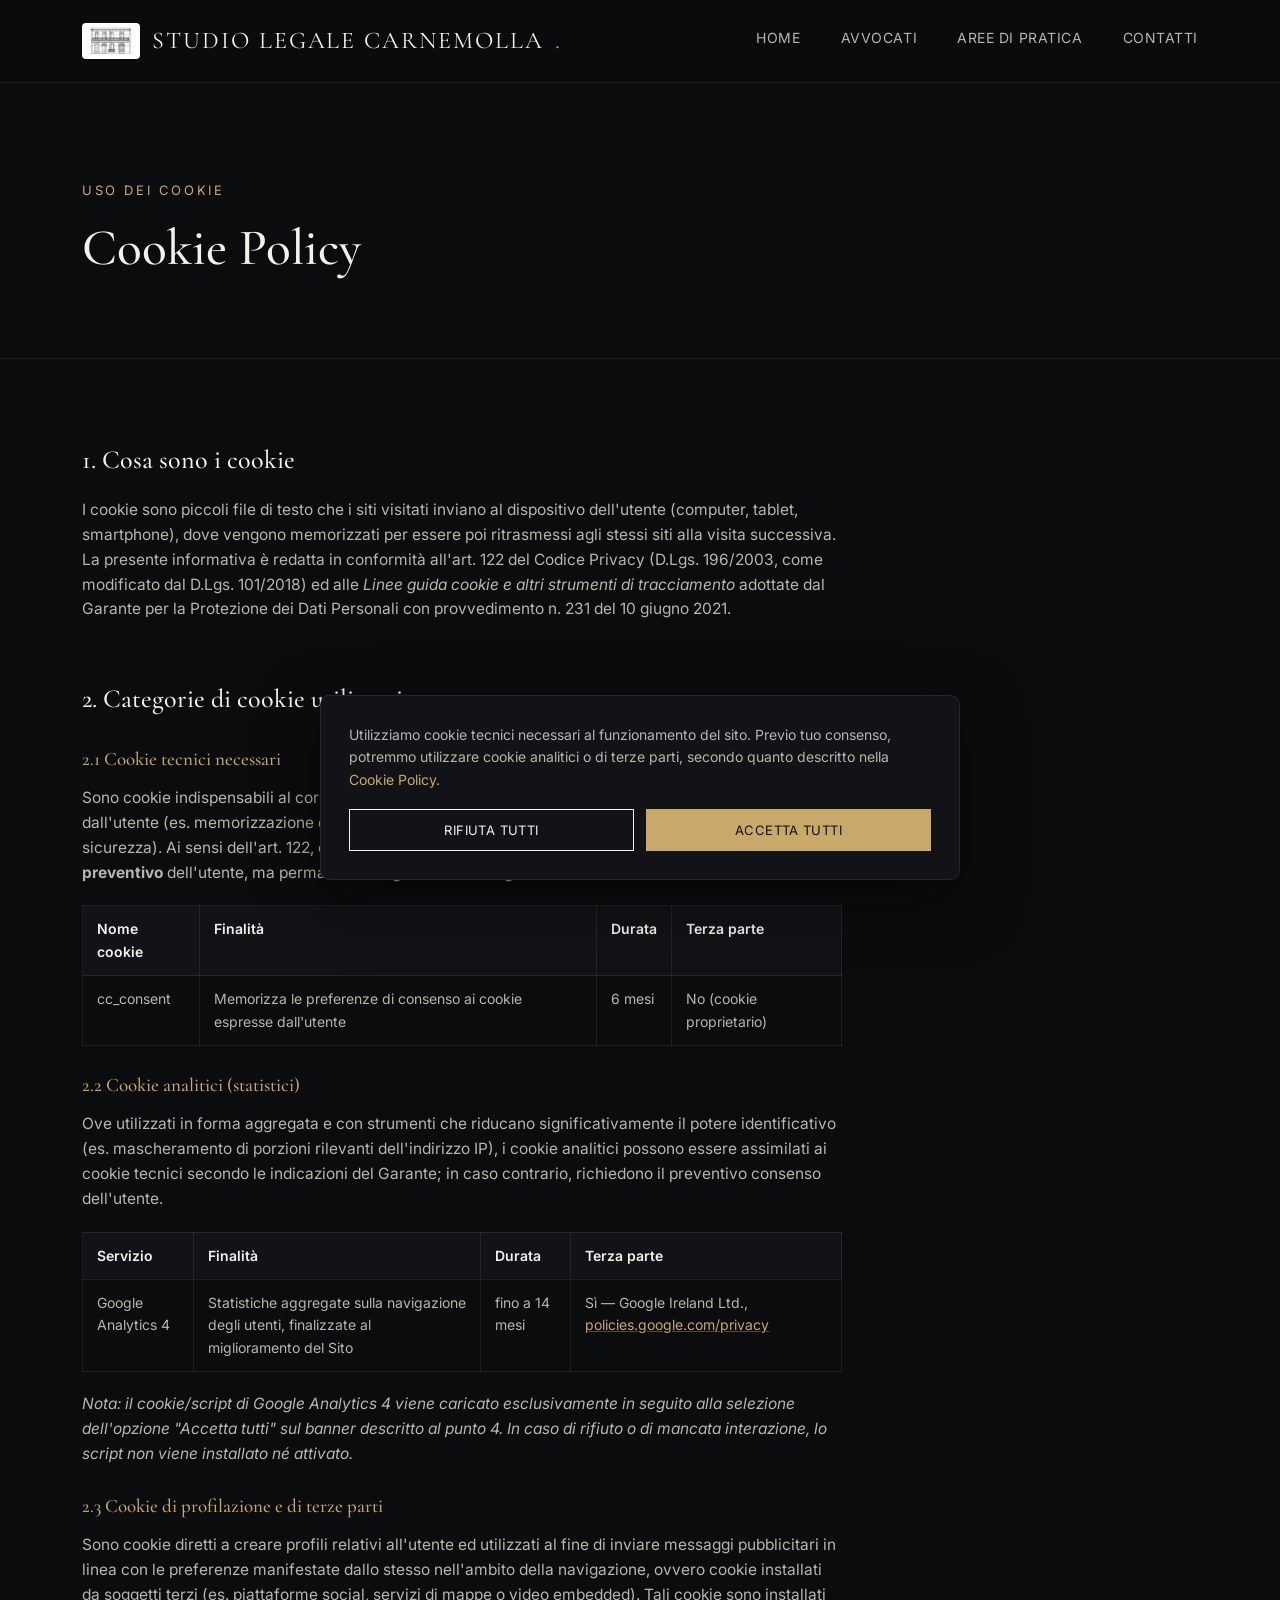
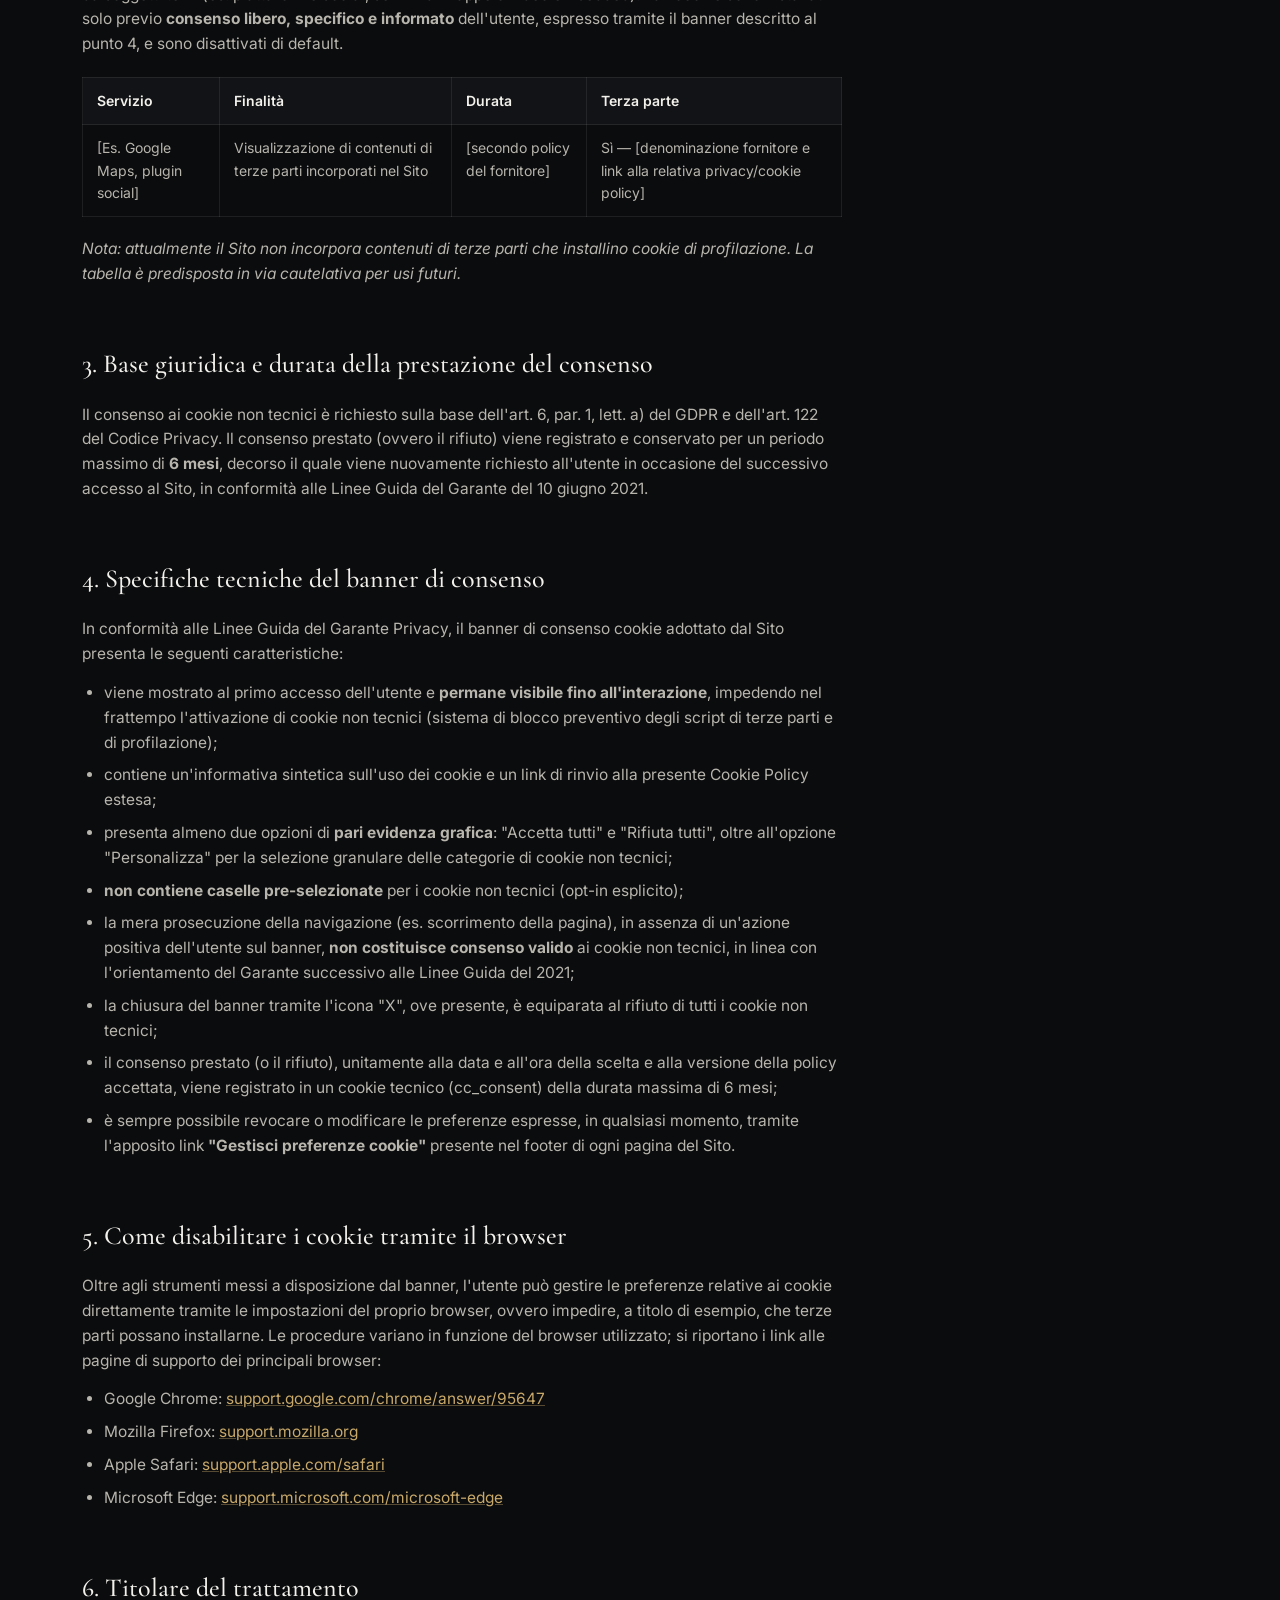
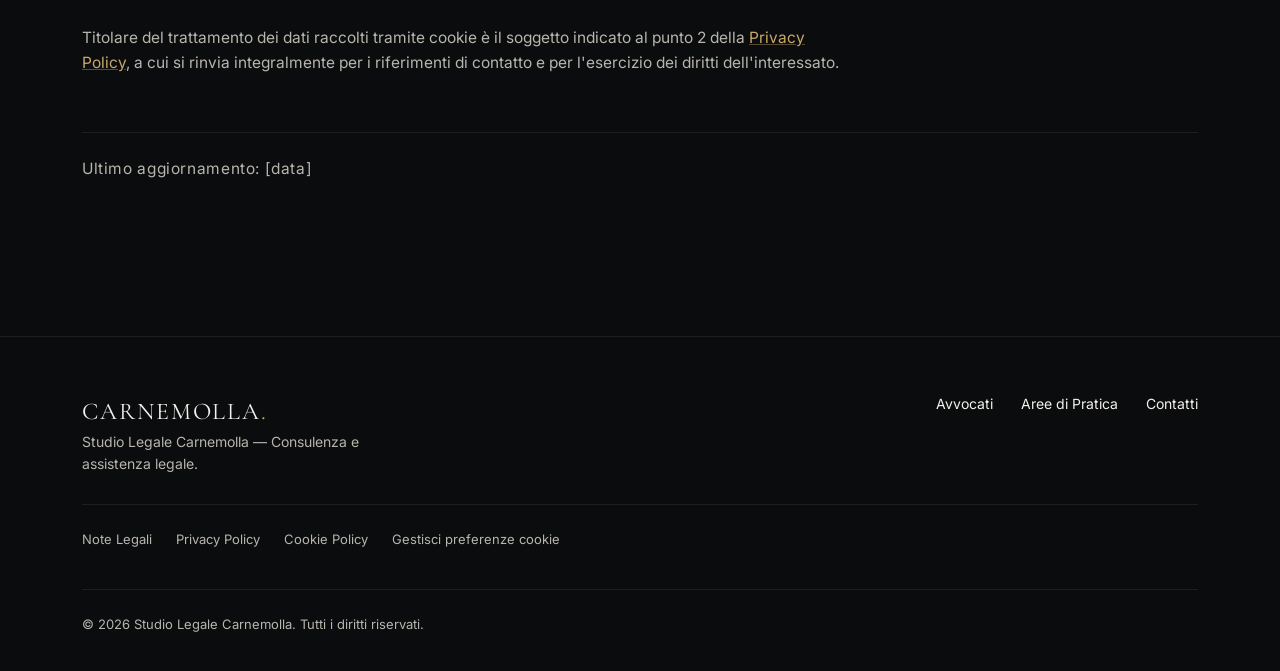
<file: cookie-policy.html>
<!doctype html>
<html lang="it">
<head>
<meta charset="UTF-8" />
<meta name="viewport" content="width=device-width, initial-scale=1.0" />
<title>Cookie Policy — Studio Legale Carnemolla</title>
<meta name="description" content="Informativa estesa sull'uso dei cookie ai sensi delle Linee Guida del Garante per la Protezione dei Dati Personali del 10 giugno 2021." />
<meta name="robots" content="noindex" />
<link rel="canonical" href="https://www.carnemolla.eu/cookie-policy.html" />
<link rel="preconnect" href="https://fonts.googleapis.com" />
<link href="https://fonts.googleapis.com/css2?family=Cormorant+Garamond:wght@400;500;600&family=Inter:wght@400;500;600&display=swap" rel="stylesheet" />
<link rel="stylesheet" href="css/style.css" />
<link rel="stylesheet" href="css/legal.css" />
</head>
<body>

<header>
  <nav class="nav">
    <a href="index.html" class="logo logo--brand"><img src="assets/img/logo.png" alt="Studio Legale Carnemolla" class="logo-img" />Studio Legale Carnemolla<span>.</span></a>
    <div class="nav-links">
      <a href="index.html">Home</a>
      <a href="avvocati.html">Avvocati</a>
      <a href="aree-di-pratica.html">Aree di Pratica</a>
      <a href="contatti.html">Contatti</a>
    </div>
    <button class="nav-toggle" aria-label="Menu"><span></span><span></span><span></span></button>
  </nav>
</header>

<section class="page-header">
  <div class="container">
    <div class="eyebrow">Uso dei cookie</div>
    <h1 class="section-title">Cookie Policy</h1>
  </div>
</section>

<section class="legal-content">
  <div class="container">

    <article>
      <h2>1. Cosa sono i cookie</h2>
      <p>I cookie sono piccoli file di testo che i siti visitati inviano al dispositivo dell'utente (computer, tablet, smartphone), dove vengono memorizzati per essere poi ritrasmessi agli stessi siti alla visita successiva. La presente informativa è redatta in conformità all'art. 122 del Codice Privacy (D.Lgs. 196/2003, come modificato dal D.Lgs. 101/2018) ed alle <em>Linee guida cookie e altri strumenti di tracciamento</em> adottate dal Garante per la Protezione dei Dati Personali con provvedimento n. 231 del 10 giugno 2021.</p>
    </article>

    <article>
      <h2>2. Categorie di cookie utilizzati</h2>

      <h3>2.1 Cookie tecnici necessari</h3>
      <p>Sono cookie indispensabili al corretto funzionamento del Sito e all'erogazione del servizio richiesto dall'utente (es. memorizzazione delle preferenze di consenso, gestione della sessione di navigazione, sicurezza). Ai sensi dell'art. 122, comma 1, Codice Privacy, tali cookie <strong>non richiedono il consenso preventivo</strong> dell'utente, ma permane l'obbligo di darne adeguata informativa.</p>
      <div class="legal-table-wrap">
<table class="legal-table">
        <thead><tr><th>Nome cookie</th><th>Finalità</th><th>Durata</th><th>Terza parte</th></tr></thead>
        <tbody>
          <tr><td>cc_consent</td><td>Memorizza le preferenze di consenso ai cookie espresse dall'utente</td><td>6 mesi</td><td>No (cookie proprietario)</td></tr>
        </tbody>
      </table>
      </div>

      <h3>2.2 Cookie analitici (statistici)</h3>
      <p>Ove utilizzati in forma aggregata e con strumenti che riducano significativamente il potere identificativo (es. mascheramento di porzioni rilevanti dell'indirizzo IP), i cookie analitici possono essere assimilati ai cookie tecnici secondo le indicazioni del Garante; in caso contrario, richiedono il preventivo consenso dell'utente.</p>
      <div class="legal-table-wrap">
<table class="legal-table">
        <thead><tr><th>Servizio</th><th>Finalità</th><th>Durata</th><th>Terza parte</th></tr></thead>
        <tbody>
          <tr><td>Google Analytics 4</td><td>Statistiche aggregate sulla navigazione degli utenti, finalizzate al miglioramento del Sito</td><td>fino a 14 mesi</td><td>Sì — Google Ireland Ltd., <a href="https://policies.google.com/privacy" target="_blank" rel="noopener noreferrer">policies.google.com/privacy</a></td></tr>
        </tbody>
      </table>
      </div>
      <p><em>Nota: il cookie/script di Google Analytics 4 viene caricato esclusivamente in seguito alla selezione dell'opzione "Accetta tutti" sul banner descritto al punto 4. In caso di rifiuto o di mancata interazione, lo script non viene installato né attivato.</em></p>

      <h3>2.3 Cookie di profilazione e di terze parti</h3>
      <p>Sono cookie diretti a creare profili relativi all'utente ed utilizzati al fine di inviare messaggi pubblicitari in linea con le preferenze manifestate dallo stesso nell'ambito della navigazione, ovvero cookie installati da soggetti terzi (es. piattaforme social, servizi di mappe o video embedded). Tali cookie sono installati solo previo <strong>consenso libero, specifico e informato</strong> dell'utente, espresso tramite il banner descritto al punto 4, e sono disattivati di default.</p>
      <div class="legal-table-wrap">
<table class="legal-table">
        <thead><tr><th>Servizio</th><th>Finalità</th><th>Durata</th><th>Terza parte</th></tr></thead>
        <tbody>
          <tr><td>[Es. Google Maps, plugin social]</td><td>Visualizzazione di contenuti di terze parti incorporati nel Sito</td><td>[secondo policy del fornitore]</td><td>Sì — [denominazione fornitore e link alla relativa privacy/cookie policy]</td></tr>
        </tbody>
      </table>
      </div>
      <p><em>Nota: attualmente il Sito non incorpora contenuti di terze parti che installino cookie di profilazione. La tabella è predisposta in via cautelativa per usi futuri.</em></p>
    </article>

    <article>
      <h2>3. Base giuridica e durata della prestazione del consenso</h2>
      <p>Il consenso ai cookie non tecnici è richiesto sulla base dell'art. 6, par. 1, lett. a) del GDPR e dell'art. 122 del Codice Privacy. Il consenso prestato (ovvero il rifiuto) viene registrato e conservato per un periodo massimo di <strong>6 mesi</strong>, decorso il quale viene nuovamente richiesto all'utente in occasione del successivo accesso al Sito, in conformità alle Linee Guida del Garante del 10 giugno 2021.</p>
    </article>

    <article>
      <h2>4. Specifiche tecniche del banner di consenso</h2>
      <p>In conformità alle Linee Guida del Garante Privacy, il banner di consenso cookie adottato dal Sito presenta le seguenti caratteristiche:</p>
      <ul class="legal-list">
        <li>viene mostrato al primo accesso dell'utente e <strong>permane visibile fino all'interazione</strong>, impedendo nel frattempo l'attivazione di cookie non tecnici (sistema di blocco preventivo degli script di terze parti e di profilazione);</li>
        <li>contiene un'informativa sintetica sull'uso dei cookie e un link di rinvio alla presente Cookie Policy estesa;</li>
        <li>presenta almeno due opzioni di <strong>pari evidenza grafica</strong>: "Accetta tutti" e "Rifiuta tutti", oltre all'opzione "Personalizza" per la selezione granulare delle categorie di cookie non tecnici;</li>
        <li><strong>non contiene caselle pre-selezionate</strong> per i cookie non tecnici (opt-in esplicito);</li>
        <li>la mera prosecuzione della navigazione (es. scorrimento della pagina), in assenza di un'azione positiva dell'utente sul banner, <strong>non costituisce consenso valido</strong> ai cookie non tecnici, in linea con l'orientamento del Garante successivo alle Linee Guida del 2021;</li>
        <li>la chiusura del banner tramite l'icona "X", ove presente, è equiparata al rifiuto di tutti i cookie non tecnici;</li>
        <li>il consenso prestato (o il rifiuto), unitamente alla data e all'ora della scelta e alla versione della policy accettata, viene registrato in un cookie tecnico (cc_consent) della durata massima di 6 mesi;</li>
        <li>è sempre possibile revocare o modificare le preferenze espresse, in qualsiasi momento, tramite l'apposito link <strong>"Gestisci preferenze cookie"</strong> presente nel footer di ogni pagina del Sito.</li>
      </ul>
    </article>

    <article>
      <h2>5. Come disabilitare i cookie tramite il browser</h2>
      <p>Oltre agli strumenti messi a disposizione dal banner, l'utente può gestire le preferenze relative ai cookie direttamente tramite le impostazioni del proprio browser, ovvero impedire, a titolo di esempio, che terze parti possano installarne. Le procedure variano in funzione del browser utilizzato; si riportano i link alle pagine di supporto dei principali browser:</p>
      <ul class="legal-list">
        <li>Google Chrome: <a href="https://support.google.com/chrome/answer/95647" target="_blank" rel="noopener noreferrer">support.google.com/chrome/answer/95647</a></li>
        <li>Mozilla Firefox: <a href="https://support.mozilla.org/it/kb/Attivare%20e%20disattivare%20i%20cookie" target="_blank" rel="noopener noreferrer">support.mozilla.org</a></li>
        <li>Apple Safari: <a href="https://support.apple.com/it-it/guide/safari/sfri11471/mac" target="_blank" rel="noopener noreferrer">support.apple.com/safari</a></li>
        <li>Microsoft Edge: <a href="https://support.microsoft.com/it-it/microsoft-edge" target="_blank" rel="noopener noreferrer">support.microsoft.com/microsoft-edge</a></li>
      </ul>
    </article>

    <article>
      <h2>6. Titolare del trattamento</h2>
      <p>Titolare del trattamento dei dati raccolti tramite cookie è il soggetto indicato al punto 2 della <a href="privacy.html">Privacy Policy</a>, a cui si rinvia integralmente per i riferimenti di contatto e per l'esercizio dei diritti dell'interessato.</p>
    </article>

    <p class="legal-updated">Ultimo aggiornamento: [data]</p>
  </div>
</section>

<footer>
  <div class="container">
    <div class="footer-grid">
      <div>
        <a href="index.html" class="logo">Carnemolla<span>.</span></a>
        <p>Studio Legale Carnemolla — Consulenza e assistenza legale.</p>
      </div>
      <div class="footer-links">
        <a href="avvocati.html">Avvocati</a>
        <a href="aree-di-pratica.html">Aree di Pratica</a>
        <a href="contatti.html">Contatti</a>
      </div>
    </div>
    <div class="footer-legal">
      <a href="note-legali.html">Note Legali</a>
      <a href="privacy.html">Privacy Policy</a>
      <a href="cookie-policy.html">Cookie Policy</a>
      <button type="button" id="manage-cookies" class="footer-legal-btn">Gestisci preferenze cookie</button>
    </div>
    <div class="footer-bottom">
      <span>&copy; 2026 Studio Legale Carnemolla. Tutti i diritti riservati.</span>
    </div>
  </div>
</footer>

<script src="js/main.js"></script>
</body>
</html>
</file>
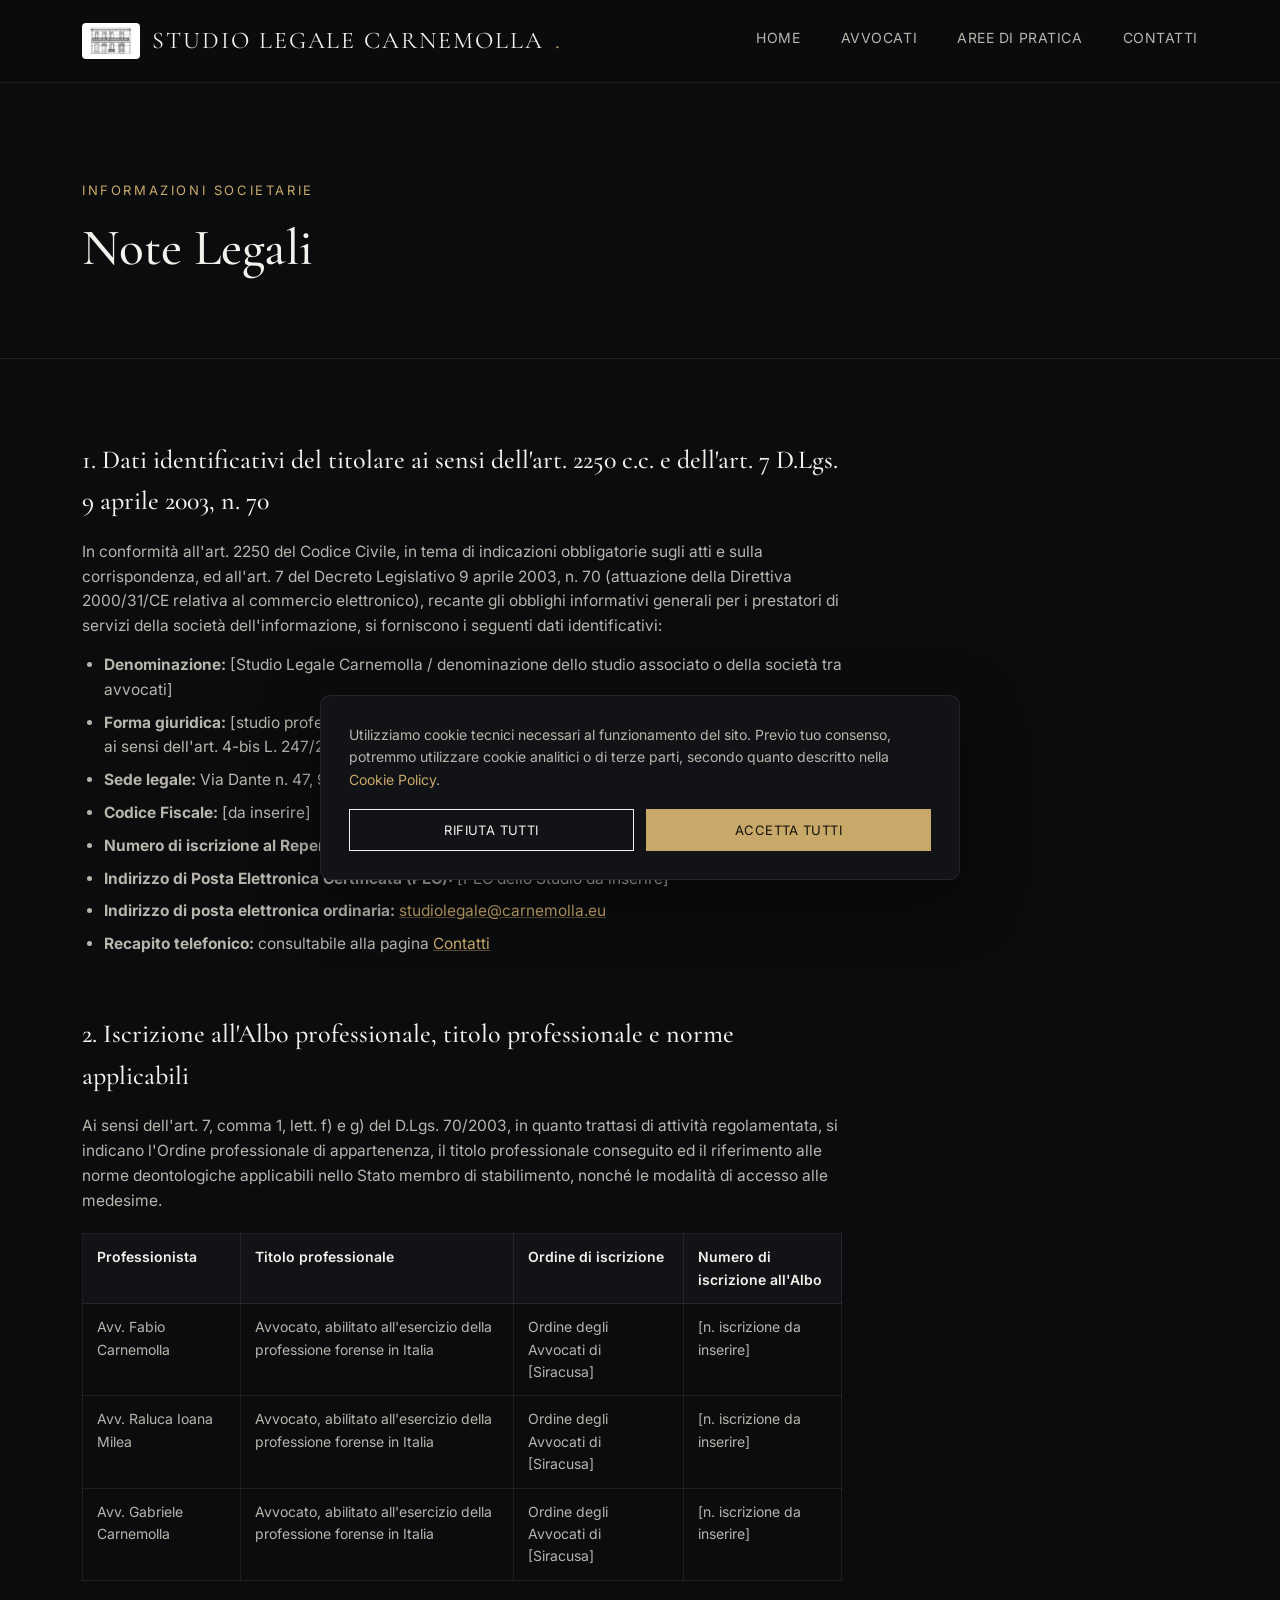
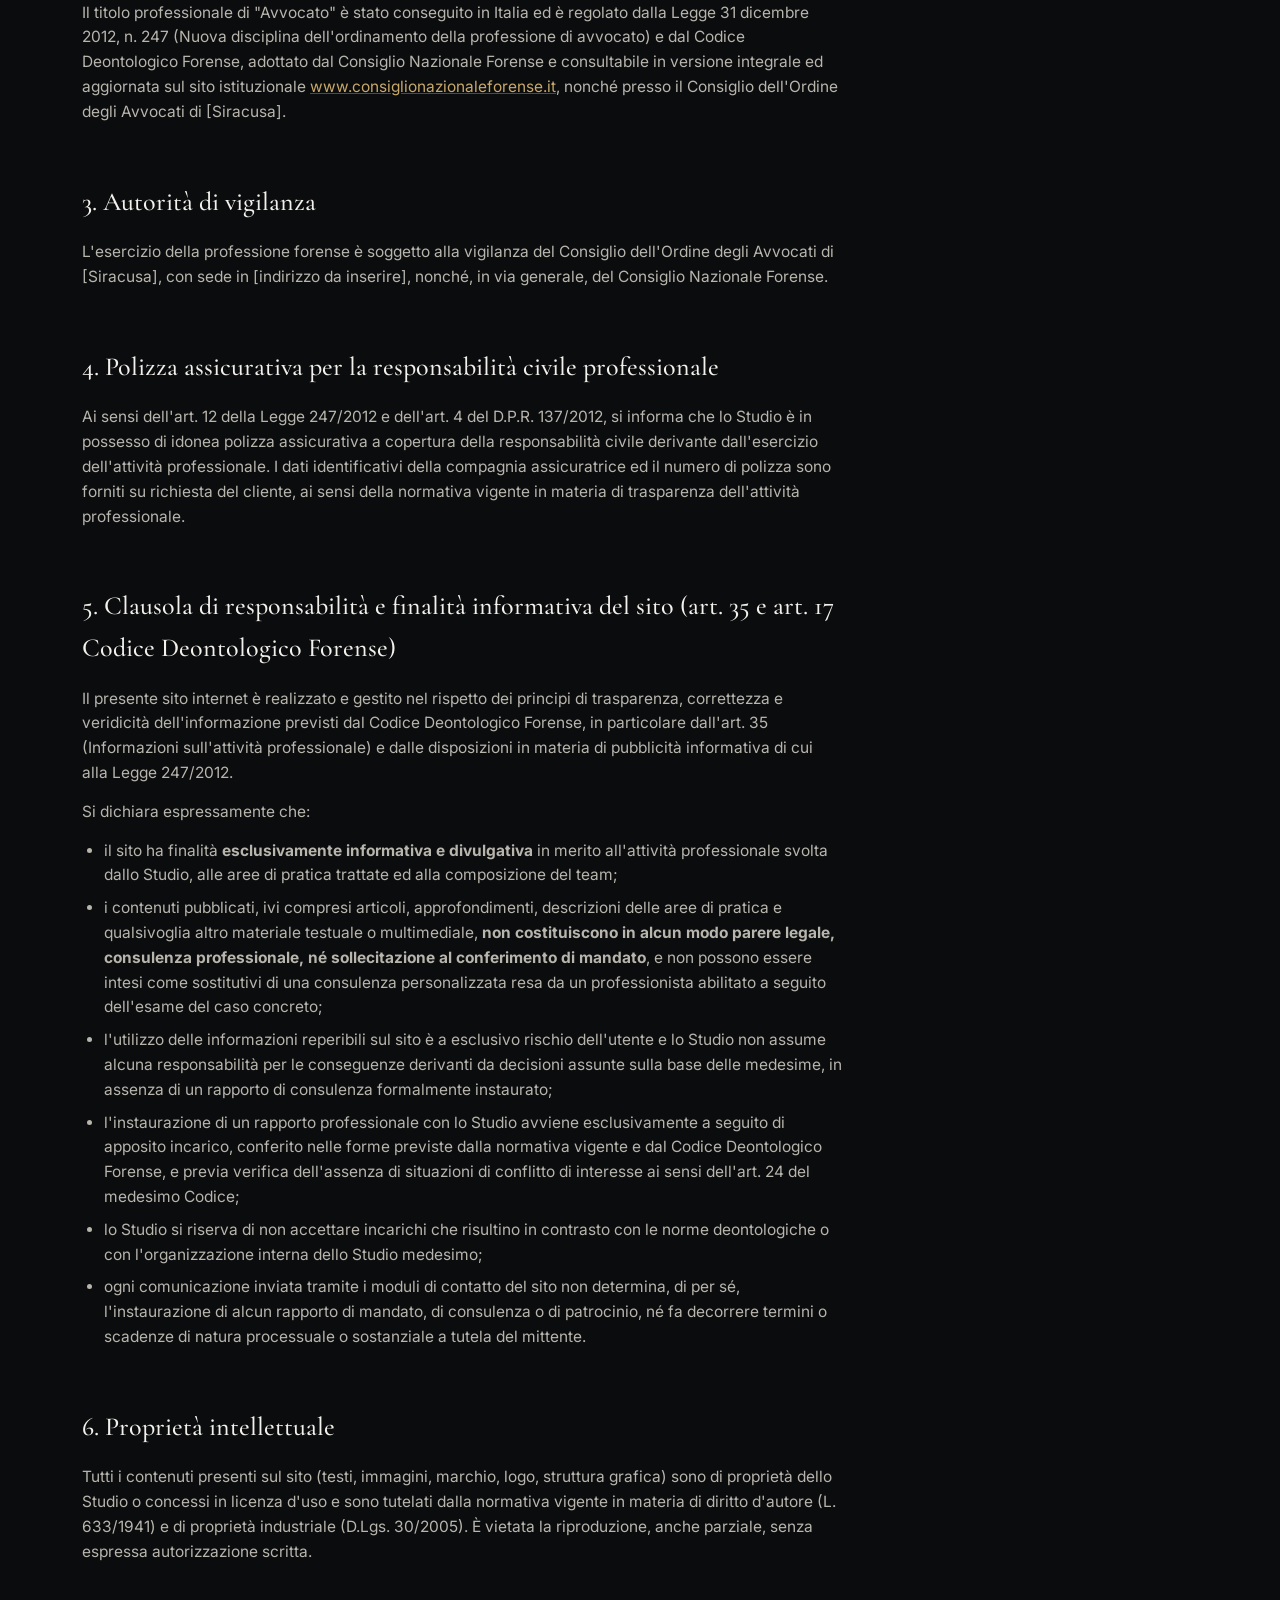
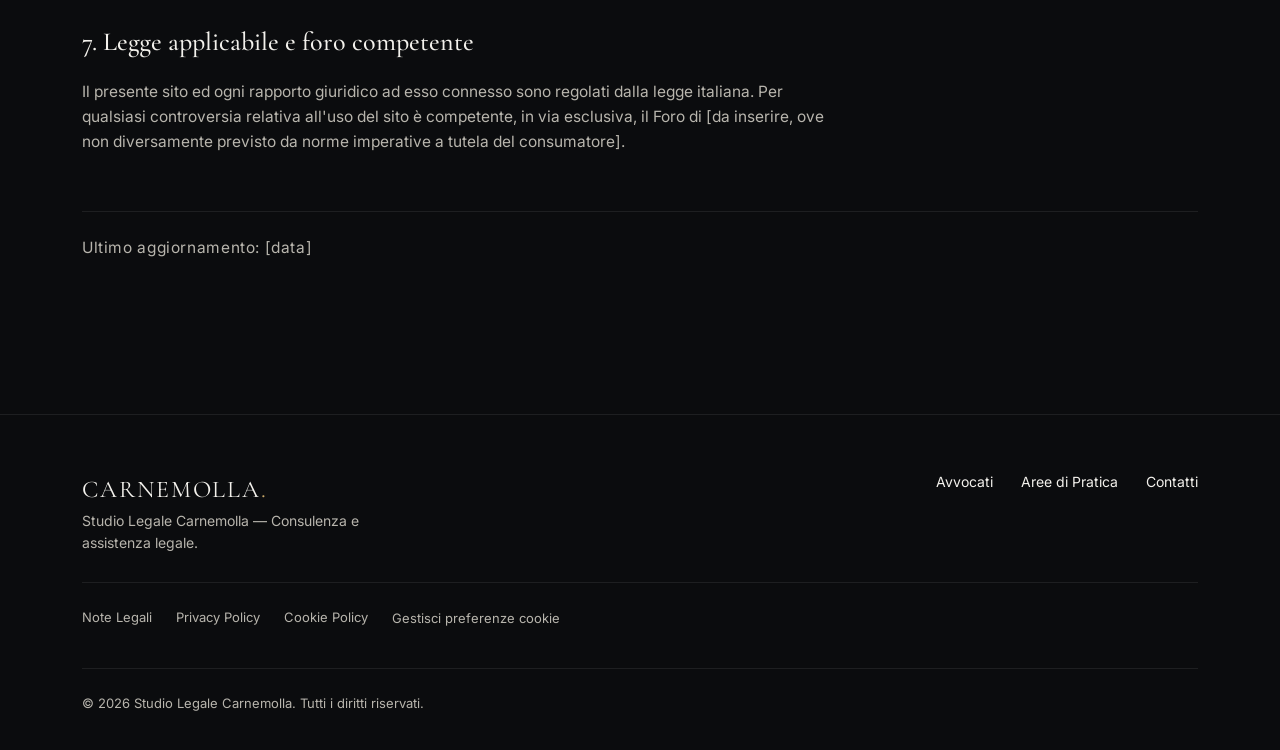
<file: note-legali.html>
<!doctype html>
<html lang="it">
<head>
<meta charset="UTF-8" />
<meta name="viewport" content="width=device-width, initial-scale=1.0" />
<title>Note Legali — Studio Legale Carnemolla</title>
<meta name="description" content="Dati societari, informazioni ai sensi dell'art. 2250 c.c. e dell'art. 7 D.Lgs. 70/2003, clausola di responsabilità professionale." />
<meta name="robots" content="noindex" />
<link rel="canonical" href="https://www.carnemolla.eu/note-legali.html" />
<link rel="preconnect" href="https://fonts.googleapis.com" />
<link href="https://fonts.googleapis.com/css2?family=Cormorant+Garamond:wght@400;500;600&family=Inter:wght@400;500;600&display=swap" rel="stylesheet" />
<link rel="stylesheet" href="css/style.css" />
<link rel="stylesheet" href="css/legal.css" />
</head>
<body>

<header>
  <nav class="nav">
    <a href="index.html" class="logo logo--brand"><img src="assets/img/logo.png" alt="Studio Legale Carnemolla" class="logo-img" />Studio Legale Carnemolla<span>.</span></a>
    <div class="nav-links">
      <a href="index.html">Home</a>
      <a href="avvocati.html">Avvocati</a>
      <a href="aree-di-pratica.html">Aree di Pratica</a>
      <a href="contatti.html">Contatti</a>
    </div>
    <button class="nav-toggle" aria-label="Menu"><span></span><span></span><span></span></button>
  </nav>
</header>

<section class="page-header">
  <div class="container">
    <div class="eyebrow">Informazioni Societarie</div>
    <h1 class="section-title">Note Legali</h1>
  </div>
</section>

<section class="legal-content">
  <div class="container">

    <article>
      <h2>1. Dati identificativi del titolare ai sensi dell'art. 2250 c.c. e dell'art. 7 D.Lgs. 9 aprile 2003, n. 70</h2>
      <p>In conformità all'art. 2250 del Codice Civile, in tema di indicazioni obbligatorie sugli atti e sulla corrispondenza, ed all'art. 7 del Decreto Legislativo 9 aprile 2003, n. 70 (attuazione della Direttiva 2000/31/CE relativa al commercio elettronico), recante gli obblighi informativi generali per i prestatori di servizi della società dell'informazione, si forniscono i seguenti dati identificativi:</p>
      <ul class="legal-list">
        <li><strong>Denominazione:</strong> [Studio Legale Carnemolla / denominazione dello studio associato o della società tra avvocati]</li>
        <li><strong>Forma giuridica:</strong> [studio professionale individuale / associazione professionale / società tra avvocati ai sensi dell'art. 4-bis L. 247/2012]</li>
        <li><strong>Sede legale:</strong> Via Dante n. 47, 96012 Avola (SR), Italia</li>
        <li><strong>Codice Fiscale:</strong> [da inserire]</li>
        <li><strong>Numero di iscrizione al Repertorio Economico Amministrativo (REA):</strong> [da inserire, se applicabile]</li>
        <li><strong>Indirizzo di Posta Elettronica Certificata (PEC):</strong> [PEC dello Studio da inserire]</li>
        <li><strong>Indirizzo di posta elettronica ordinaria:</strong> <a href="mailto:studiolegale@carnemolla.eu">studiolegale@carnemolla.eu</a></li>
        <li><strong>Recapito telefonico:</strong> consultabile alla pagina <a href="contatti.html">Contatti</a></li>
      </ul>
    </article>

    <article>
      <h2>2. Iscrizione all'Albo professionale, titolo professionale e norme applicabili</h2>
      <p>Ai sensi dell'art. 7, comma 1, lett. f) e g) del D.Lgs. 70/2003, in quanto trattasi di attività regolamentata, si indicano l'Ordine professionale di appartenenza, il titolo professionale conseguito ed il riferimento alle norme deontologiche applicabili nello Stato membro di stabilimento, nonché le modalità di accesso alle medesime.</p>
      <div class="legal-table-wrap">
<table class="legal-table">
        <thead>
          <tr><th>Professionista</th><th>Titolo professionale</th><th>Ordine di iscrizione</th><th>Numero di iscrizione all'Albo</th></tr>
        </thead>
        <tbody>
          <tr><td>Avv. Fabio Carnemolla</td><td>Avvocato, abilitato all'esercizio della professione forense in Italia</td><td>Ordine degli Avvocati di [Siracusa]</td><td>[n. iscrizione da inserire]</td></tr>
          <tr><td>Avv. Raluca Ioana Milea</td><td>Avvocato, abilitato all'esercizio della professione forense in Italia</td><td>Ordine degli Avvocati di [Siracusa]</td><td>[n. iscrizione da inserire]</td></tr>
          <tr><td>Avv. Gabriele Carnemolla</td><td>Avvocato, abilitato all'esercizio della professione forense in Italia</td><td>Ordine degli Avvocati di [Siracusa]</td><td>[n. iscrizione da inserire]</td></tr>
        </tbody>
      </table>
      </div>
      <p>Il titolo professionale di "Avvocato" è stato conseguito in Italia ed è regolato dalla Legge 31 dicembre 2012, n. 247 (Nuova disciplina dell'ordinamento della professione di avvocato) e dal Codice Deontologico Forense, adottato dal Consiglio Nazionale Forense e consultabile in versione integrale ed aggiornata sul sito istituzionale <a href="https://www.consiglionazionaleforense.it" target="_blank" rel="noopener noreferrer">www.consiglionazionaleforense.it</a>, nonché presso il Consiglio dell'Ordine degli Avvocati di [Siracusa].</p>
    </article>

    <article>
      <h2>3. Autorità di vigilanza</h2>
      <p>L'esercizio della professione forense è soggetto alla vigilanza del Consiglio dell'Ordine degli Avvocati di [Siracusa], con sede in [indirizzo da inserire], nonché, in via generale, del Consiglio Nazionale Forense.</p>
    </article>

    <article>
      <h2>4. Polizza assicurativa per la responsabilità civile professionale</h2>
      <p>Ai sensi dell'art. 12 della Legge 247/2012 e dell'art. 4 del D.P.R. 137/2012, si informa che lo Studio è in possesso di idonea polizza assicurativa a copertura della responsabilità civile derivante dall'esercizio dell'attività professionale. I dati identificativi della compagnia assicuratrice ed il numero di polizza sono forniti su richiesta del cliente, ai sensi della normativa vigente in materia di trasparenza dell'attività professionale.</p>
    </article>

    <article>
      <h2>5. Clausola di responsabilità e finalità informativa del sito (art. 35 e art. 17 Codice Deontologico Forense)</h2>
      <p>Il presente sito internet è realizzato e gestito nel rispetto dei principi di trasparenza, correttezza e veridicità dell'informazione previsti dal Codice Deontologico Forense, in particolare dall'art. 35 (Informazioni sull'attività professionale) e dalle disposizioni in materia di pubblicità informativa di cui alla Legge 247/2012.</p>
      <p>Si dichiara espressamente che:</p>
      <ul class="legal-list">
        <li>il sito ha finalità <strong>esclusivamente informativa e divulgativa</strong> in merito all'attività professionale svolta dallo Studio, alle aree di pratica trattate ed alla composizione del team;</li>
        <li>i contenuti pubblicati, ivi compresi articoli, approfondimenti, descrizioni delle aree di pratica e qualsivoglia altro materiale testuale o multimediale, <strong>non costituiscono in alcun modo parere legale, consulenza professionale, né sollecitazione al conferimento di mandato</strong>, e non possono essere intesi come sostitutivi di una consulenza personalizzata resa da un professionista abilitato a seguito dell'esame del caso concreto;</li>
        <li>l'utilizzo delle informazioni reperibili sul sito è a esclusivo rischio dell'utente e lo Studio non assume alcuna responsabilità per le conseguenze derivanti da decisioni assunte sulla base delle medesime, in assenza di un rapporto di consulenza formalmente instaurato;</li>
        <li>l'instaurazione di un rapporto professionale con lo Studio avviene esclusivamente a seguito di apposito incarico, conferito nelle forme previste dalla normativa vigente e dal Codice Deontologico Forense, e previa verifica dell'assenza di situazioni di conflitto di interesse ai sensi dell'art. 24 del medesimo Codice;</li>
        <li>lo Studio si riserva di non accettare incarichi che risultino in contrasto con le norme deontologiche o con l'organizzazione interna dello Studio medesimo;</li>
        <li>ogni comunicazione inviata tramite i moduli di contatto del sito non determina, di per sé, l'instaurazione di alcun rapporto di mandato, di consulenza o di patrocinio, né fa decorrere termini o scadenze di natura processuale o sostanziale a tutela del mittente.</li>
      </ul>
    </article>

    <article>
      <h2>6. Proprietà intellettuale</h2>
      <p>Tutti i contenuti presenti sul sito (testi, immagini, marchio, logo, struttura grafica) sono di proprietà dello Studio o concessi in licenza d'uso e sono tutelati dalla normativa vigente in materia di diritto d'autore (L. 633/1941) e di proprietà industriale (D.Lgs. 30/2005). È vietata la riproduzione, anche parziale, senza espressa autorizzazione scritta.</p>
    </article>

    <article>
      <h2>7. Legge applicabile e foro competente</h2>
      <p>Il presente sito ed ogni rapporto giuridico ad esso connesso sono regolati dalla legge italiana. Per qualsiasi controversia relativa all'uso del sito è competente, in via esclusiva, il Foro di [da inserire, ove non diversamente previsto da norme imperative a tutela del consumatore].</p>
    </article>

    <p class="legal-updated">Ultimo aggiornamento: [data]</p>
  </div>
</section>

<footer>
  <div class="container">
    <div class="footer-grid">
      <div>
        <a href="index.html" class="logo">Carnemolla<span>.</span></a>
        <p>Studio Legale Carnemolla — Consulenza e assistenza legale.</p>
      </div>
      <div class="footer-links">
        <a href="avvocati.html">Avvocati</a>
        <a href="aree-di-pratica.html">Aree di Pratica</a>
        <a href="contatti.html">Contatti</a>
      </div>
    </div>
    <div class="footer-legal">
      <a href="note-legali.html">Note Legali</a>
      <a href="privacy.html">Privacy Policy</a>
      <a href="cookie-policy.html">Cookie Policy</a>
      <button type="button" id="manage-cookies" class="footer-legal-btn">Gestisci preferenze cookie</button>
    </div>
    <div class="footer-bottom">
      <span>&copy; 2026 Studio Legale Carnemolla. Tutti i diritti riservati.</span>
    </div>
  </div>
</footer>

<script src="js/main.js"></script>
</body>
</html>
</file>
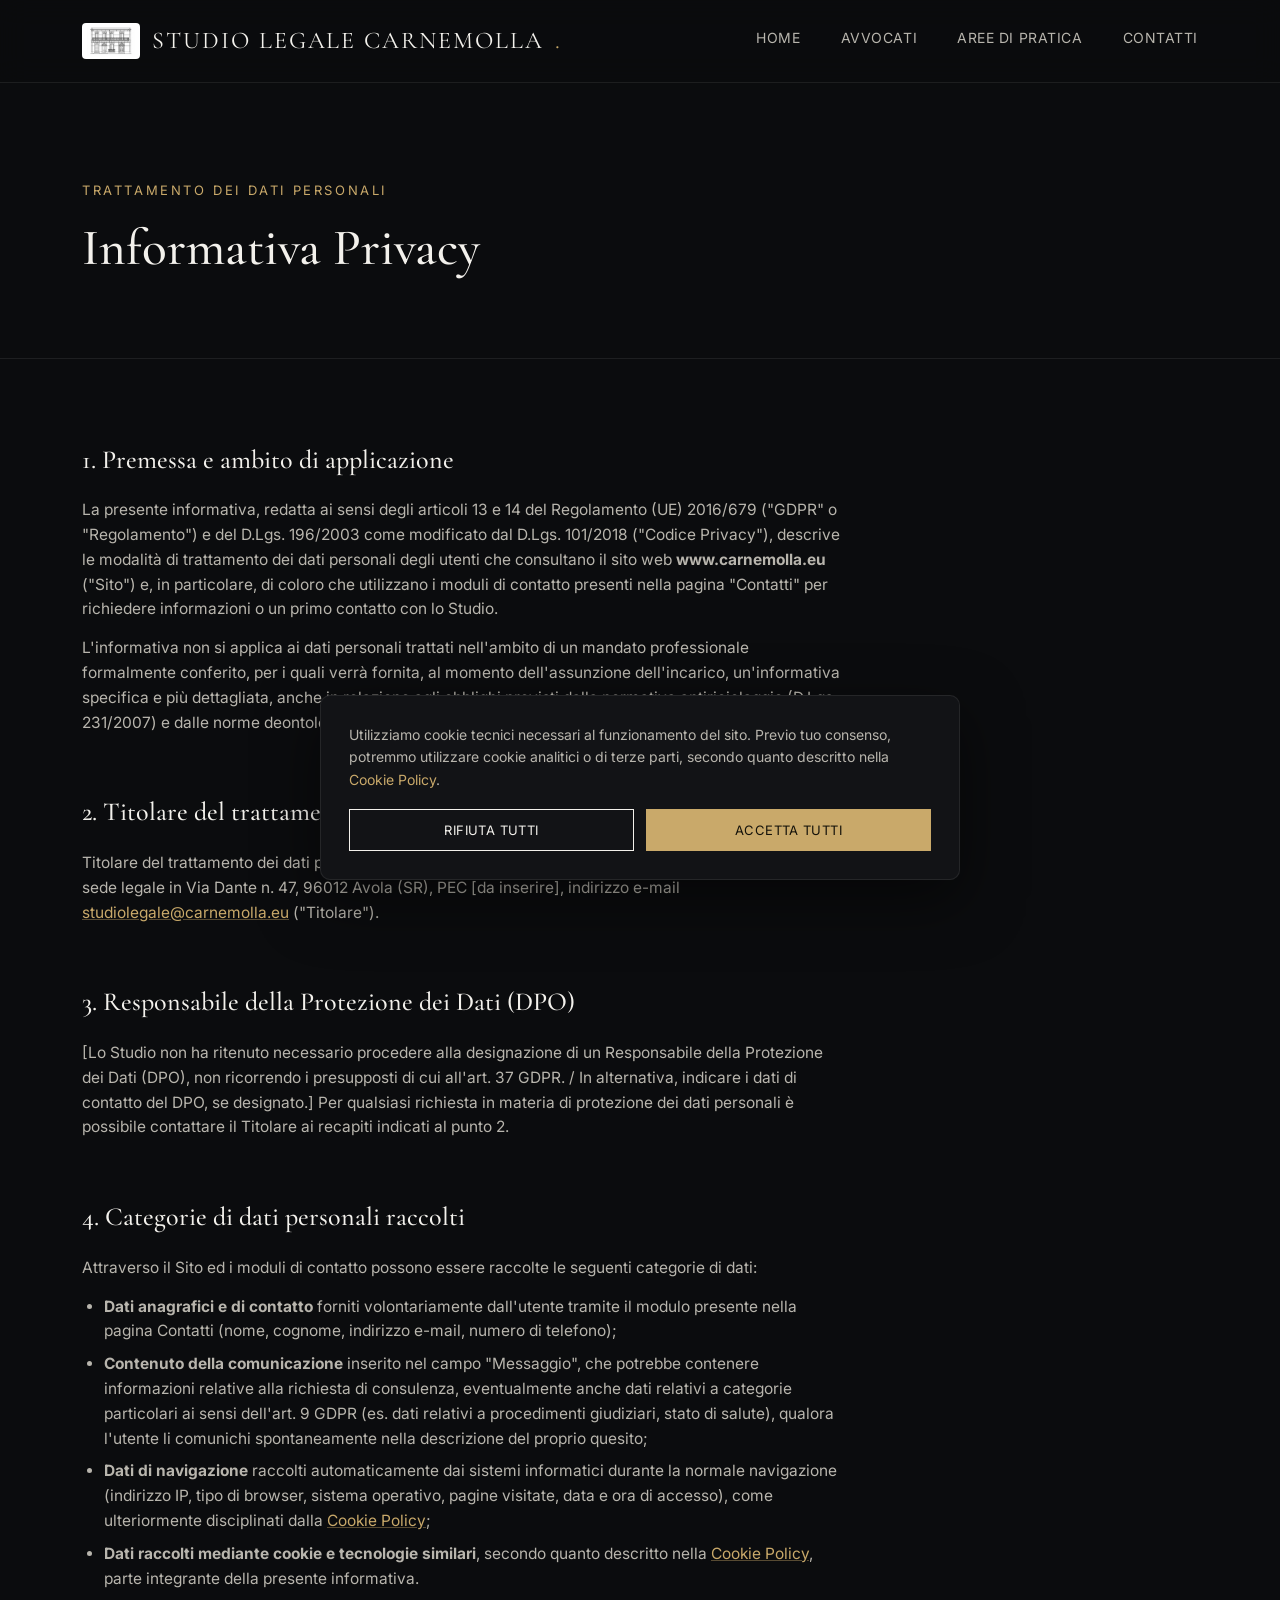
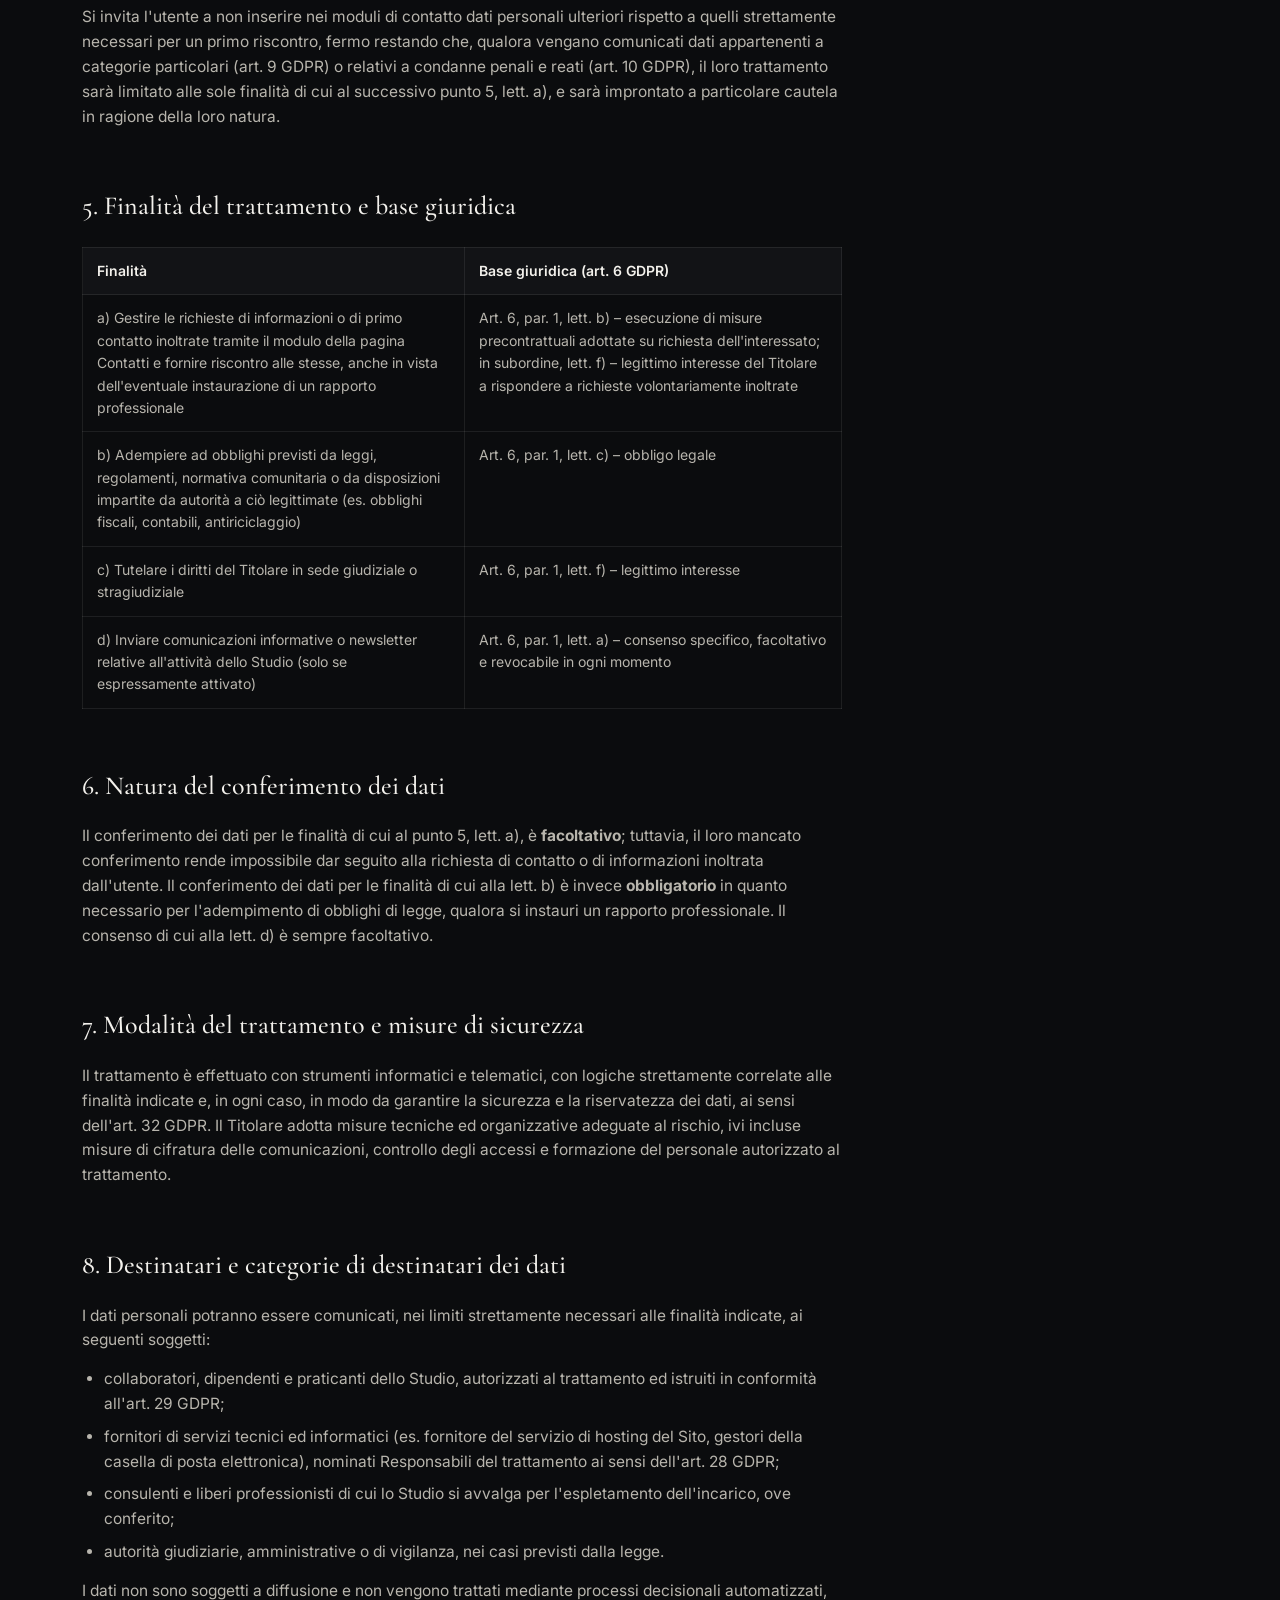
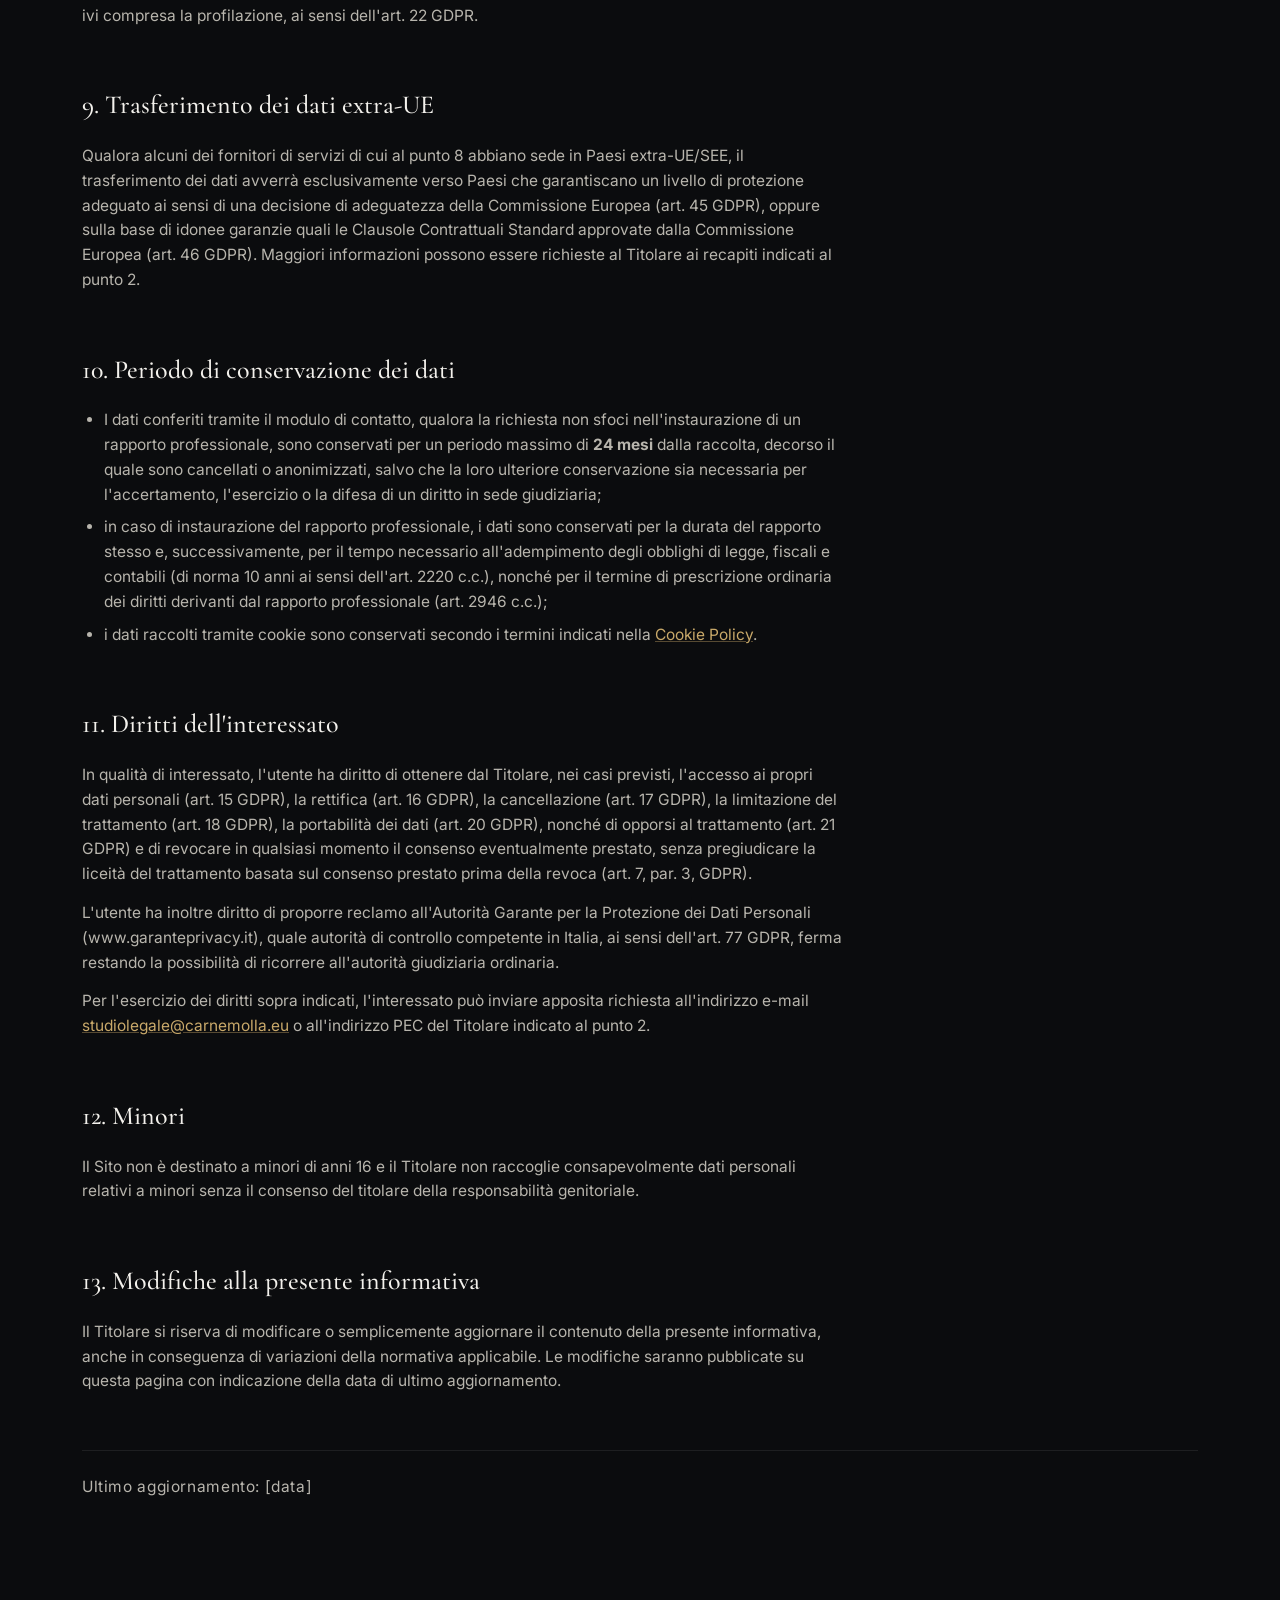
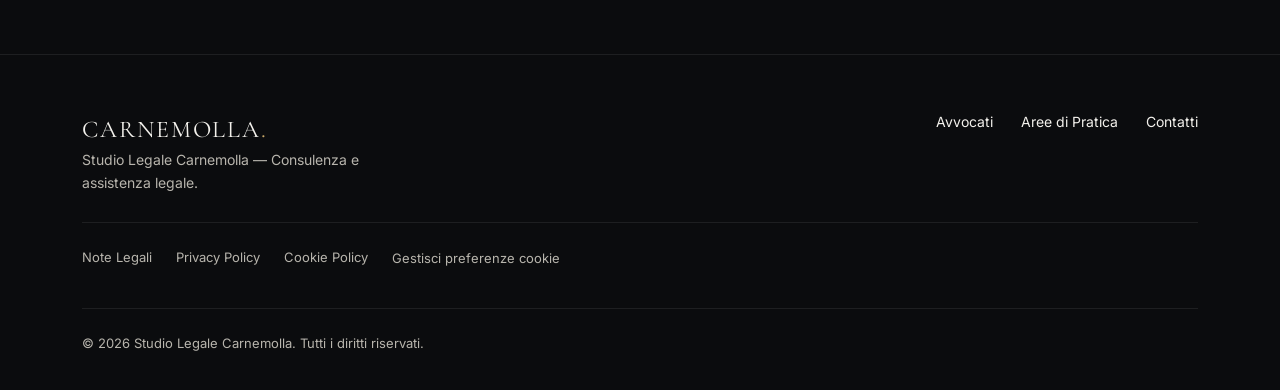
<file: privacy.html>
<!doctype html>
<html lang="it">
<head>
<meta charset="UTF-8" />
<meta name="viewport" content="width=device-width, initial-scale=1.0" />
<title>Privacy Policy — Studio Legale Carnemolla</title>
<meta name="description" content="Informativa sul trattamento dei dati personali ai sensi degli articoli 13 e 14 del Regolamento UE 2016/679 (GDPR)." />
<meta name="robots" content="noindex" />
<link rel="canonical" href="https://www.carnemolla.eu/privacy.html" />
<link rel="preconnect" href="https://fonts.googleapis.com" />
<link href="https://fonts.googleapis.com/css2?family=Cormorant+Garamond:wght@400;500;600&family=Inter:wght@400;500;600&display=swap" rel="stylesheet" />
<link rel="stylesheet" href="css/style.css" />
<link rel="stylesheet" href="css/legal.css" />
</head>
<body>

<header>
  <nav class="nav">
    <a href="index.html" class="logo logo--brand"><img src="assets/img/logo.png" alt="Studio Legale Carnemolla" class="logo-img" />Studio Legale Carnemolla<span>.</span></a>
    <div class="nav-links">
      <a href="index.html">Home</a>
      <a href="avvocati.html">Avvocati</a>
      <a href="aree-di-pratica.html">Aree di Pratica</a>
      <a href="contatti.html">Contatti</a>
    </div>
    <button class="nav-toggle" aria-label="Menu"><span></span><span></span><span></span></button>
  </nav>
</header>

<section class="page-header">
  <div class="container">
    <div class="eyebrow">Trattamento dei dati personali</div>
    <h1 class="section-title">Informativa Privacy</h1>
  </div>
</section>

<section class="legal-content">
  <div class="container">

    <article>
      <h2>1. Premessa e ambito di applicazione</h2>
      <p>La presente informativa, redatta ai sensi degli articoli 13 e 14 del Regolamento (UE) 2016/679 ("GDPR" o "Regolamento") e del D.Lgs. 196/2003 come modificato dal D.Lgs. 101/2018 ("Codice Privacy"), descrive le modalità di trattamento dei dati personali degli utenti che consultano il sito web <strong>www.carnemolla.eu</strong> ("Sito") e, in particolare, di coloro che utilizzano i moduli di contatto presenti nella pagina "Contatti" per richiedere informazioni o un primo contatto con lo Studio.</p>
      <p>L'informativa non si applica ai dati personali trattati nell'ambito di un mandato professionale formalmente conferito, per i quali verrà fornita, al momento dell'assunzione dell'incarico, un'informativa specifica e più dettagliata, anche in relazione agli obblighi previsti dalla normativa antiriciclaggio (D.Lgs. 231/2007) e dalle norme deontologiche forensi.</p>
    </article>

    <article>
      <h2>2. Titolare del trattamento</h2>
      <p>Titolare del trattamento dei dati personali è [Studio Legale Carnemolla / denominazione completa], con sede legale in Via Dante n. 47, 96012 Avola (SR), PEC [da inserire], indirizzo e-mail <a href="mailto:studiolegale@carnemolla.eu">studiolegale@carnemolla.eu</a> ("Titolare").</p>
    </article>

    <article>
      <h2>3. Responsabile della Protezione dei Dati (DPO)</h2>
      <p>[Lo Studio non ha ritenuto necessario procedere alla designazione di un Responsabile della Protezione dei Dati (DPO), non ricorrendo i presupposti di cui all'art. 37 GDPR. / In alternativa, indicare i dati di contatto del DPO, se designato.] Per qualsiasi richiesta in materia di protezione dei dati personali è possibile contattare il Titolare ai recapiti indicati al punto 2.</p>
    </article>

    <article>
      <h2>4. Categorie di dati personali raccolti</h2>
      <p>Attraverso il Sito ed i moduli di contatto possono essere raccolte le seguenti categorie di dati:</p>
      <ul class="legal-list">
        <li><strong>Dati anagrafici e di contatto</strong> forniti volontariamente dall'utente tramite il modulo presente nella pagina Contatti (nome, cognome, indirizzo e-mail, numero di telefono);</li>
        <li><strong>Contenuto della comunicazione</strong> inserito nel campo "Messaggio", che potrebbe contenere informazioni relative alla richiesta di consulenza, eventualmente anche dati relativi a categorie particolari ai sensi dell'art. 9 GDPR (es. dati relativi a procedimenti giudiziari, stato di salute), qualora l'utente li comunichi spontaneamente nella descrizione del proprio quesito;</li>
        <li><strong>Dati di navigazione</strong> raccolti automaticamente dai sistemi informatici durante la normale navigazione (indirizzo IP, tipo di browser, sistema operativo, pagine visitate, data e ora di accesso), come ulteriormente disciplinati dalla <a href="cookie-policy.html">Cookie Policy</a>;</li>
        <li><strong>Dati raccolti mediante cookie e tecnologie similari</strong>, secondo quanto descritto nella <a href="cookie-policy.html">Cookie Policy</a>, parte integrante della presente informativa.</li>
      </ul>
      <p>Si invita l'utente a non inserire nei moduli di contatto dati personali ulteriori rispetto a quelli strettamente necessari per un primo riscontro, fermo restando che, qualora vengano comunicati dati appartenenti a categorie particolari (art. 9 GDPR) o relativi a condanne penali e reati (art. 10 GDPR), il loro trattamento sarà limitato alle sole finalità di cui al successivo punto 5, lett. a), e sarà improntato a particolare cautela in ragione della loro natura.</p>
    </article>

    <article>
      <h2>5. Finalità del trattamento e base giuridica</h2>
      <div class="legal-table-wrap">
<table class="legal-table">
        <thead><tr><th>Finalità</th><th>Base giuridica (art. 6 GDPR)</th></tr></thead>
        <tbody>
          <tr><td>a) Gestire le richieste di informazioni o di primo contatto inoltrate tramite il modulo della pagina Contatti e fornire riscontro alle stesse, anche in vista dell'eventuale instaurazione di un rapporto professionale</td><td>Art. 6, par. 1, lett. b) – esecuzione di misure precontrattuali adottate su richiesta dell'interessato; in subordine, lett. f) – legittimo interesse del Titolare a rispondere a richieste volontariamente inoltrate</td></tr>
          <tr><td>b) Adempiere ad obblighi previsti da leggi, regolamenti, normativa comunitaria o da disposizioni impartite da autorità a ciò legittimate (es. obblighi fiscali, contabili, antiriciclaggio)</td><td>Art. 6, par. 1, lett. c) – obbligo legale</td></tr>
          <tr><td>c) Tutelare i diritti del Titolare in sede giudiziale o stragiudiziale</td><td>Art. 6, par. 1, lett. f) – legittimo interesse</td></tr>
          <tr><td>d) Inviare comunicazioni informative o newsletter relative all'attività dello Studio (solo se espressamente attivato)</td><td>Art. 6, par. 1, lett. a) – consenso specifico, facoltativo e revocabile in ogni momento</td></tr>
        </tbody>
      </table>
      </div>
    </article>

    <article>
      <h2>6. Natura del conferimento dei dati</h2>
      <p>Il conferimento dei dati per le finalità di cui al punto 5, lett. a), è <strong>facoltativo</strong>; tuttavia, il loro mancato conferimento rende impossibile dar seguito alla richiesta di contatto o di informazioni inoltrata dall'utente. Il conferimento dei dati per le finalità di cui alla lett. b) è invece <strong>obbligatorio</strong> in quanto necessario per l'adempimento di obblighi di legge, qualora si instauri un rapporto professionale. Il consenso di cui alla lett. d) è sempre facoltativo.</p>
    </article>

    <article>
      <h2>7. Modalità del trattamento e misure di sicurezza</h2>
      <p>Il trattamento è effettuato con strumenti informatici e telematici, con logiche strettamente correlate alle finalità indicate e, in ogni caso, in modo da garantire la sicurezza e la riservatezza dei dati, ai sensi dell'art. 32 GDPR. Il Titolare adotta misure tecniche ed organizzative adeguate al rischio, ivi incluse misure di cifratura delle comunicazioni, controllo degli accessi e formazione del personale autorizzato al trattamento.</p>
    </article>

    <article>
      <h2>8. Destinatari e categorie di destinatari dei dati</h2>
      <p>I dati personali potranno essere comunicati, nei limiti strettamente necessari alle finalità indicate, ai seguenti soggetti:</p>
      <ul class="legal-list">
        <li>collaboratori, dipendenti e praticanti dello Studio, autorizzati al trattamento ed istruiti in conformità all'art. 29 GDPR;</li>
        <li>fornitori di servizi tecnici ed informatici (es. fornitore del servizio di hosting del Sito, gestori della casella di posta elettronica), nominati Responsabili del trattamento ai sensi dell'art. 28 GDPR;</li>
        <li>consulenti e liberi professionisti di cui lo Studio si avvalga per l'espletamento dell'incarico, ove conferito;</li>
        <li>autorità giudiziarie, amministrative o di vigilanza, nei casi previsti dalla legge.</li>
      </ul>
      <p>I dati non sono soggetti a diffusione e non vengono trattati mediante processi decisionali automatizzati, ivi compresa la profilazione, ai sensi dell'art. 22 GDPR.</p>
    </article>

    <article>
      <h2>9. Trasferimento dei dati extra-UE</h2>
      <p>Qualora alcuni dei fornitori di servizi di cui al punto 8 abbiano sede in Paesi extra-UE/SEE, il trasferimento dei dati avverrà esclusivamente verso Paesi che garantiscano un livello di protezione adeguato ai sensi di una decisione di adeguatezza della Commissione Europea (art. 45 GDPR), oppure sulla base di idonee garanzie quali le Clausole Contrattuali Standard approvate dalla Commissione Europea (art. 46 GDPR). Maggiori informazioni possono essere richieste al Titolare ai recapiti indicati al punto 2.</p>
    </article>

    <article>
      <h2>10. Periodo di conservazione dei dati</h2>
      <ul class="legal-list">
        <li>I dati conferiti tramite il modulo di contatto, qualora la richiesta non sfoci nell'instaurazione di un rapporto professionale, sono conservati per un periodo massimo di <strong>24 mesi</strong> dalla raccolta, decorso il quale sono cancellati o anonimizzati, salvo che la loro ulteriore conservazione sia necessaria per l'accertamento, l'esercizio o la difesa di un diritto in sede giudiziaria;</li>
        <li>in caso di instaurazione del rapporto professionale, i dati sono conservati per la durata del rapporto stesso e, successivamente, per il tempo necessario all'adempimento degli obblighi di legge, fiscali e contabili (di norma 10 anni ai sensi dell'art. 2220 c.c.), nonché per il termine di prescrizione ordinaria dei diritti derivanti dal rapporto professionale (art. 2946 c.c.);</li>
        <li>i dati raccolti tramite cookie sono conservati secondo i termini indicati nella <a href="cookie-policy.html">Cookie Policy</a>.</li>
      </ul>
    </article>

    <article>
      <h2>11. Diritti dell'interessato</h2>
      <p>In qualità di interessato, l'utente ha diritto di ottenere dal Titolare, nei casi previsti, l'accesso ai propri dati personali (art. 15 GDPR), la rettifica (art. 16 GDPR), la cancellazione (art. 17 GDPR), la limitazione del trattamento (art. 18 GDPR), la portabilità dei dati (art. 20 GDPR), nonché di opporsi al trattamento (art. 21 GDPR) e di revocare in qualsiasi momento il consenso eventualmente prestato, senza pregiudicare la liceità del trattamento basata sul consenso prestato prima della revoca (art. 7, par. 3, GDPR).</p>
      <p>L'utente ha inoltre diritto di proporre reclamo all'Autorità Garante per la Protezione dei Dati Personali (www.garanteprivacy.it), quale autorità di controllo competente in Italia, ai sensi dell'art. 77 GDPR, ferma restando la possibilità di ricorrere all'autorità giudiziaria ordinaria.</p>
      <p>Per l'esercizio dei diritti sopra indicati, l'interessato può inviare apposita richiesta all'indirizzo e-mail <a href="mailto:studiolegale@carnemolla.eu">studiolegale@carnemolla.eu</a> o all'indirizzo PEC del Titolare indicato al punto 2.</p>
    </article>

    <article>
      <h2>12. Minori</h2>
      <p>Il Sito non è destinato a minori di anni 16 e il Titolare non raccoglie consapevolmente dati personali relativi a minori senza il consenso del titolare della responsabilità genitoriale.</p>
    </article>

    <article>
      <h2>13. Modifiche alla presente informativa</h2>
      <p>Il Titolare si riserva di modificare o semplicemente aggiornare il contenuto della presente informativa, anche in conseguenza di variazioni della normativa applicabile. Le modifiche saranno pubblicate su questa pagina con indicazione della data di ultimo aggiornamento.</p>
    </article>

    <p class="legal-updated">Ultimo aggiornamento: [data]</p>
  </div>
</section>

<footer>
  <div class="container">
    <div class="footer-grid">
      <div>
        <a href="index.html" class="logo">Carnemolla<span>.</span></a>
        <p>Studio Legale Carnemolla — Consulenza e assistenza legale.</p>
      </div>
      <div class="footer-links">
        <a href="avvocati.html">Avvocati</a>
        <a href="aree-di-pratica.html">Aree di Pratica</a>
        <a href="contatti.html">Contatti</a>
      </div>
    </div>
    <div class="footer-legal">
      <a href="note-legali.html">Note Legali</a>
      <a href="privacy.html">Privacy Policy</a>
      <a href="cookie-policy.html">Cookie Policy</a>
      <button type="button" id="manage-cookies" class="footer-legal-btn">Gestisci preferenze cookie</button>
    </div>
    <div class="footer-bottom">
      <span>&copy; 2026 Studio Legale Carnemolla. Tutti i diritti riservati.</span>
    </div>
  </div>
</footer>

<script src="js/main.js"></script>
</body>
</html>
</file>
<file: css/style.css>
:root {
  --bg: #0b0c0e;
  --bg-soft: #121316;
  --ink: #f3f1ec;
  --ink-dim: #b8b5ad;
  --gold: #c9a96a;
  --line: rgba(255, 255, 255, 0.08);
  --max-w: 1180px;
  --serif: "Cormorant Garamond", Georgia, serif;
  --sans: "Inter", -apple-system, system-ui, sans-serif;
}

* { margin: 0; padding: 0; box-sizing: border-box; }

html { scroll-behavior: smooth; }

body {
  background: var(--bg);
  color: var(--ink);
  font-family: var(--sans);
  font-size: 16px;
  line-height: 1.6;
  -webkit-font-smoothing: antialiased;
}

img { max-width: 100%; display: block; }

a { color: inherit; text-decoration: none; }

.container {
  max-width: var(--max-w);
  margin: 0 auto;
  padding: 0 32px;
}

/* ---------- Header ---------- */
header {
  position: fixed;
  top: 0;
  left: 0;
  right: 0;
  z-index: 100;
  background: rgba(11, 12, 14, 0.7);
  backdrop-filter: blur(14px);
  border-bottom: 1px solid var(--line);
  transition: background 0.3s ease;
}

.nav {
  display: flex;
  align-items: center;
  justify-content: space-between;
  padding: 22px 32px;
  max-width: var(--max-w);
  margin: 0 auto;
}

.logo {
  font-family: var(--serif);
  font-size: 24px;
  letter-spacing: 0.08em;
  text-transform: uppercase;
  white-space: nowrap;
}

.logo span { color: var(--gold); }

.logo--brand {
  display: flex;
  align-items: center;
  gap: 12px;
}

.logo-img {
  height: 36px;
  width: auto;
  background: #fff;
  border-radius: 4px;
  padding: 3px 5px;
}

.nav-links {
  display: flex;
  gap: 40px;
  font-size: 14px;
  letter-spacing: 0.04em;
  text-transform: uppercase;
}

.nav-links a {
  position: relative;
  padding-bottom: 6px;
  color: var(--ink-dim);
  transition: color 0.25s ease;
}

.nav-links a:hover,
.nav-links a.active { color: var(--ink); }

.nav-links a::after {
  content: "";
  position: absolute;
  left: 0; bottom: 0;
  width: 0; height: 1px;
  background: var(--gold);
  transition: width 0.25s ease;
}

.nav-links a:hover::after,
.nav-links a.active::after { width: 100%; }

.nav-toggle {
  display: none;
  flex-direction: column;
  gap: 5px;
  cursor: pointer;
  background: none;
  border: none;
}
.nav-toggle span {
  width: 26px; height: 1px;
  background: var(--ink);
}

/* ---------- Hero ---------- */
.hero {
  min-height: 100vh;
  display: flex;
  align-items: center;
  position: relative;
  overflow: hidden;
  padding-top: 100px;
}

.hero::before {
  content: "";
  position: absolute;
  inset: 0;
  background:
    radial-gradient(circle at 80% 20%, rgba(201, 169, 106, 0.12), transparent 60%),
    radial-gradient(circle at 10% 80%, rgba(201, 169, 106, 0.08), transparent 55%);
  pointer-events: none;
}

.hero-content {
  max-width: var(--max-w);
  margin: 0 auto;
  padding: 0 32px;
  position: relative;
}

.hero-eyebrow {
  font-size: 13px;
  letter-spacing: 0.2em;
  text-transform: uppercase;
  color: var(--gold);
  margin-bottom: 24px;
  opacity: 0;
  animation: fadeUp 0.8s ease forwards;
  animation-delay: 0.1s;
}

.hero h1 {
  font-family: var(--serif);
  font-weight: 500;
  font-size: clamp(44px, 7vw, 92px);
  line-height: 1.05;
  max-width: 880px;
  opacity: 0;
  animation: fadeUp 0.9s ease forwards;
  animation-delay: 0.25s;
}

.hero h1 em { color: var(--gold); font-style: normal; }

.hero p {
  margin-top: 28px;
  max-width: 520px;
  color: var(--ink-dim);
  font-size: 18px;
  opacity: 0;
  animation: fadeUp 0.9s ease forwards;
  animation-delay: 0.4s;
}

.hero-actions {
  margin-top: 44px;
  display: flex;
  gap: 20px;
  opacity: 0;
  animation: fadeUp 0.9s ease forwards;
  animation-delay: 0.55s;
}

@keyframes fadeUp {
  from { opacity: 0; transform: translateY(24px); }
  to { opacity: 1; transform: translateY(0); }
}

.btn {
  display: inline-flex;
  align-items: center;
  gap: 10px;
  padding: 16px 30px;
  font-size: 14px;
  letter-spacing: 0.04em;
  text-transform: uppercase;
  border: 1px solid var(--ink);
  transition: all 0.3s ease;
}

.btn-primary {
  background: var(--gold);
  border-color: var(--gold);
  color: #14120a;
}
.btn-primary:hover { background: transparent; color: var(--gold); }

.btn-ghost { color: var(--ink); }
.btn-ghost:hover { background: var(--ink); color: var(--bg); }

.scroll-cue {
  position: absolute;
  bottom: 40px;
  left: 32px;
  display: flex;
  align-items: center;
  gap: 12px;
  font-size: 12px;
  letter-spacing: 0.15em;
  text-transform: uppercase;
  color: var(--ink-dim);
}
.scroll-cue::before {
  content: "";
  width: 1px;
  height: 36px;
  background: linear-gradient(var(--gold), transparent);
}

/* ---------- Section base ---------- */
section { padding: 140px 0; }

.eyebrow {
  font-size: 13px;
  letter-spacing: 0.2em;
  text-transform: uppercase;
  color: var(--gold);
  margin-bottom: 18px;
}

.section-title {
  font-family: var(--serif);
  font-weight: 500;
  font-size: clamp(32px, 4vw, 52px);
  max-width: 700px;
  line-height: 1.15;
}

.section-intro {
  display: flex;
  justify-content: space-between;
  align-items: flex-end;
  gap: 40px;
  margin-bottom: 80px;
  flex-wrap: wrap;
}

.section-intro p {
  max-width: 380px;
  color: var(--ink-dim);
}

/* ---------- Reveal animation ---------- */
.reveal {
  opacity: 0;
  transform: translateY(30px);
  transition: opacity 0.8s ease, transform 0.8s ease;
}
.reveal.is-visible { opacity: 1; transform: translateY(0); }

/* ---------- Team grid ---------- */
.team-grid {
  display: grid;
  grid-template-columns: repeat(3, 1fr);
  gap: 2px;
  background: var(--line);
}

.team-card {
  background: var(--bg);
  padding: 0;
  position: relative;
  overflow: hidden;
}

.team-photo {
  aspect-ratio: 3/4;
  background: linear-gradient(160deg, #1c1d21, #0e0f11);
  display: flex;
  align-items: center;
  justify-content: center;
  position: relative;
  overflow: hidden;
}

.team-photo img {
  width: 100%; height: 100%;
  object-fit: cover;
  filter: grayscale(15%);
  transition: transform 0.6s ease, filter 0.6s ease;
}

.team-card:hover .team-photo img {
  transform: scale(1.05);
  filter: grayscale(0%);
}

.team-photo img[alt="Avv. Gabriele Carnemolla"] {
  object-fit: contain;
  background: linear-gradient(160deg, #1c1d21, #0e0f11);
}

.team-card:hover .team-photo img[alt="Avv. Gabriele Carnemolla"] {
  transform: none;
}

.team-photo .placeholder-mark {
  font-family: var(--serif);
  font-size: 80px;
  color: rgba(255,255,255,0.08);
}

.team-info { padding: 32px 28px 40px; }

.team-info h3 {
  font-family: var(--serif);
  font-size: 26px;
  margin-bottom: 6px;
}

.team-role {
  color: var(--gold);
  font-size: 13px;
  letter-spacing: 0.1em;
  text-transform: uppercase;
  margin-bottom: 16px;
}

.team-bio { color: var(--ink-dim); font-size: 15px; }

.team-contact {
  display: flex;
  flex-direction: column;
  gap: 6px;
  margin-top: 20px;
  padding-top: 20px;
  border-top: 1px solid var(--line);
  font-size: 14px;
}

.team-contact a {
  color: var(--ink-dim);
  transition: color 0.25s ease;
}

.team-contact a:hover { color: var(--gold); }

/* ---------- Practice areas ---------- */
.areas-grid {
  display: grid;
  grid-template-columns: repeat(3, 1fr);
  gap: 1px;
  background: var(--line);
  border: 1px solid var(--line);
}

.area-card {
  background: var(--bg);
  padding: 48px 36px;
  transition: background 0.3s ease;
}

.area-card:hover { background: var(--bg-soft); }

.area-num {
  font-family: var(--serif);
  color: var(--gold);
  font-size: 14px;
  margin-bottom: 24px;
}

.area-card h3 {
  font-family: var(--serif);
  font-size: 22px;
  margin-bottom: 14px;
}

.area-card p { color: var(--ink-dim); font-size: 14.5px; }

/* ---------- Stats band ---------- */
.stats {
  border-top: 1px solid var(--line);
  border-bottom: 1px solid var(--line);
  padding: 80px 0;
}
.stats-grid {
  display: grid;
  grid-template-columns: repeat(3, 1fr);
  gap: 40px;
  text-align: center;
}
.stat-num {
  font-family: var(--serif);
  font-size: 48px;
  color: var(--gold);
}
.stat-label {
  margin-top: 8px;
  font-size: 13px;
  letter-spacing: 0.08em;
  text-transform: uppercase;
  color: var(--ink-dim);
}

/* ---------- CTA ---------- */
.cta {
  text-align: center;
}
.cta .section-title { margin: 0 auto 32px; }
.cta-actions { display: flex; justify-content: center; gap: 20px; }

/* ---------- Contact ---------- */
.contact-grid {
  display: grid;
  grid-template-columns: 1.1fr 0.9fr;
  gap: 80px;
}

.contact-info h3 {
  font-family: var(--serif);
  font-size: 22px;
  margin: 36px 0 10px;
}
.contact-info h3:first-child { margin-top: 0; }
.contact-info p { color: var(--ink-dim); margin-bottom: 14px; }
.contact-info p:last-of-type { margin-bottom: 0; }
.contact-info a:hover { color: var(--gold); }

form { display: flex; flex-direction: column; gap: 22px; }

.field { display: flex; flex-direction: column; gap: 8px; }

.field label {
  font-size: 12px;
  letter-spacing: 0.1em;
  text-transform: uppercase;
  color: var(--ink-dim);
}

.field input,
.field textarea {
  background: transparent;
  border: none;
  border-bottom: 1px solid var(--line);
  color: var(--ink);
  font-family: var(--sans);
  font-size: 16px;
  padding: 10px 0;
  resize: none;
  transition: border-color 0.3s ease;
}

.field input:focus,
.field textarea:focus {
  outline: none;
  border-color: var(--gold);
}

.field--checkbox { flex-direction: row; }

.checkbox-label {
  display: flex;
  align-items: flex-start;
  gap: 12px;
  font-size: 13.5px;
  color: var(--ink-dim);
  cursor: pointer;
}

.checkbox-label input[type="checkbox"] {
  margin-top: 3px;
  width: 16px;
  height: 16px;
  accent-color: var(--gold);
  flex-shrink: 0;
}

.checkbox-label a { color: var(--gold); }

.form-status {
  font-size: 13.5px;
  color: var(--ink-dim);
  margin-top: 4px;
}

/* ---------- Footer ---------- */
footer {
  border-top: 1px solid var(--line);
  padding: 56px 0 36px;
}
.footer-grid {
  display: flex;
  justify-content: space-between;
  align-items: flex-start;
  flex-wrap: wrap;
  gap: 32px;
}
.footer-grid .logo { margin-bottom: 14px; }
.footer-grid p { color: var(--ink-dim); font-size: 14px; max-width: 320px; }
.footer-links { display: flex; gap: 28px; font-size: 14px; }
.footer-bottom {
  margin-top: 40px;
  padding-top: 24px;
  border-top: 1px solid var(--line);
  display: flex;
  justify-content: space-between;
  color: var(--ink-dim);
  font-size: 13px;
  flex-wrap: wrap;
  gap: 12px;
}

/* ---------- Page header (sub-pages) ---------- */
.page-header {
  padding: 180px 0 80px;
  border-bottom: 1px solid var(--line);
}

/* ---------- Responsive ---------- */
@media (max-width: 900px) {
  .nav-links {
    display: none;
    position: absolute;
    top: 100%;
    left: 0;
    right: 0;
    flex-direction: column;
    gap: 0;
    background: var(--bg-soft);
    border-bottom: 1px solid var(--line);
  }
  .nav-links a {
    padding: 18px 32px;
    border-top: 1px solid var(--line);
  }
  .nav-links--open { display: flex; }
  .nav-toggle { display: flex; }
  .team-grid, .areas-grid { grid-template-columns: 1fr; }
  .contact-grid { grid-template-columns: 1fr; gap: 56px; }
  .stats-grid { grid-template-columns: repeat(2, 1fr); }
  section { padding: 90px 0; }
}

@media (max-width: 560px) {
  .nav { padding: 18px 20px; }
  .container { padding: 0 20px; }
  .logo--brand { font-size: 17px; }
  .logo-img { height: 28px; }
  .hero-actions { flex-direction: column; }
  .hero-actions .btn { width: 100%; justify-content: center; }
  .cta-actions { flex-direction: column; width: 100%; }
  .cta-actions .btn { width: 100%; justify-content: center; }
  .footer-grid { flex-direction: column; }
  .footer-links { flex-wrap: wrap; gap: 16px; }
  .footer-bottom { flex-direction: column; align-items: flex-start; }
  .scroll-cue { display: none; }
  section { padding: 70px 0; }
  .hero { padding-top: 120px; }
}
</file>
<file: css/legal.css>
.legal-content {
  padding: 80px 0 140px;
}

.legal-content article {
  max-width: 760px;
  margin-bottom: 56px;
}

.legal-content h2 {
  font-family: var(--serif);
  font-weight: 500;
  font-size: 26px;
  margin-bottom: 18px;
  color: var(--ink);
}

.legal-content h3 {
  font-family: var(--serif);
  font-weight: 500;
  font-size: 19px;
  margin: 24px 0 12px;
  color: var(--gold);
}

.legal-content p {
  color: var(--ink-dim);
  margin-bottom: 14px;
  font-size: 15.5px;
}

.legal-content a { color: var(--gold); text-decoration: underline; text-decoration-color: rgba(201,169,106,0.4); }
.legal-content a:hover { text-decoration-color: var(--gold); }

.legal-list {
  list-style: disc;
  padding-left: 22px;
  color: var(--ink-dim);
  margin-bottom: 14px;
  font-size: 15.5px;
}
.legal-list li { margin-bottom: 8px; }

.legal-table-wrap {
  max-width: 900px;
  overflow-x: auto;
  margin: 20px 0;
  -webkit-overflow-scrolling: touch;
}

.legal-table {
  width: 100%;
  min-width: 560px;
  border-collapse: collapse;
  font-size: 14px;
}
.legal-table th, .legal-table td {
  border: 1px solid var(--line);
  padding: 12px 14px;
  text-align: left;
  vertical-align: top;
  color: var(--ink-dim);
}
.legal-table th {
  color: var(--ink);
  font-weight: 600;
  background: var(--bg-soft);
}

.legal-updated {
  color: var(--ink-dim);
  font-size: 13px;
  letter-spacing: 0.04em;
  border-top: 1px solid var(--line);
  padding-top: 24px;
}

.footer-legal {
  display: flex;
  gap: 24px;
  flex-wrap: wrap;
  margin-top: 28px;
  padding-top: 24px;
  border-top: 1px solid var(--line);
  font-size: 13px;
}

.footer-legal a, .footer-legal-btn {
  color: var(--ink-dim);
}
.footer-legal a:hover, .footer-legal-btn:hover { color: var(--gold); }

.footer-legal-btn {
  background: none;
  border: none;
  cursor: pointer;
  font-family: var(--sans);
  font-size: 13px;
  padding: 0;
}

/* ---------- Cookie banner ---------- */
#cookie-banner {
  position: fixed;
  left: 20px;
  right: 20px;
  bottom: 20px;
  z-index: 1000;
  max-width: 640px;
  margin: 0 auto;
  background: var(--bg-soft);
  border: 1px solid var(--line);
  border-radius: 10px;
  padding: 28px;
  box-shadow: 0 20px 60px rgba(0,0,0,0.5);
}

#cookie-banner[hidden] { display: none; }

#cookie-banner p {
  color: var(--ink-dim);
  font-size: 14px;
  margin-bottom: 18px;
}

#cookie-banner a { color: var(--gold); }

.cookie-actions {
  display: flex;
  gap: 12px;
  flex-wrap: wrap;
}

.cookie-actions button {
  flex: 1;
  min-width: 130px;
  padding: 12px 18px;
  font-size: 13px;
  letter-spacing: 0.03em;
  text-transform: uppercase;
  border: 1px solid var(--ink);
  background: transparent;
  color: var(--ink);
  cursor: pointer;
  transition: all 0.25s ease;
  font-family: var(--sans);
}

.cookie-actions button:hover { background: var(--ink); color: var(--bg); }

.cookie-actions .btn-accept {
  background: var(--gold);
  border-color: var(--gold);
  color: #14120a;
}
.cookie-actions .btn-accept:hover { background: transparent; color: var(--gold); }

@media (max-width: 560px) {
  #cookie-banner { left: 12px; right: 12px; bottom: 12px; padding: 20px; }
  .cookie-actions { flex-direction: column; }
}
</file>
